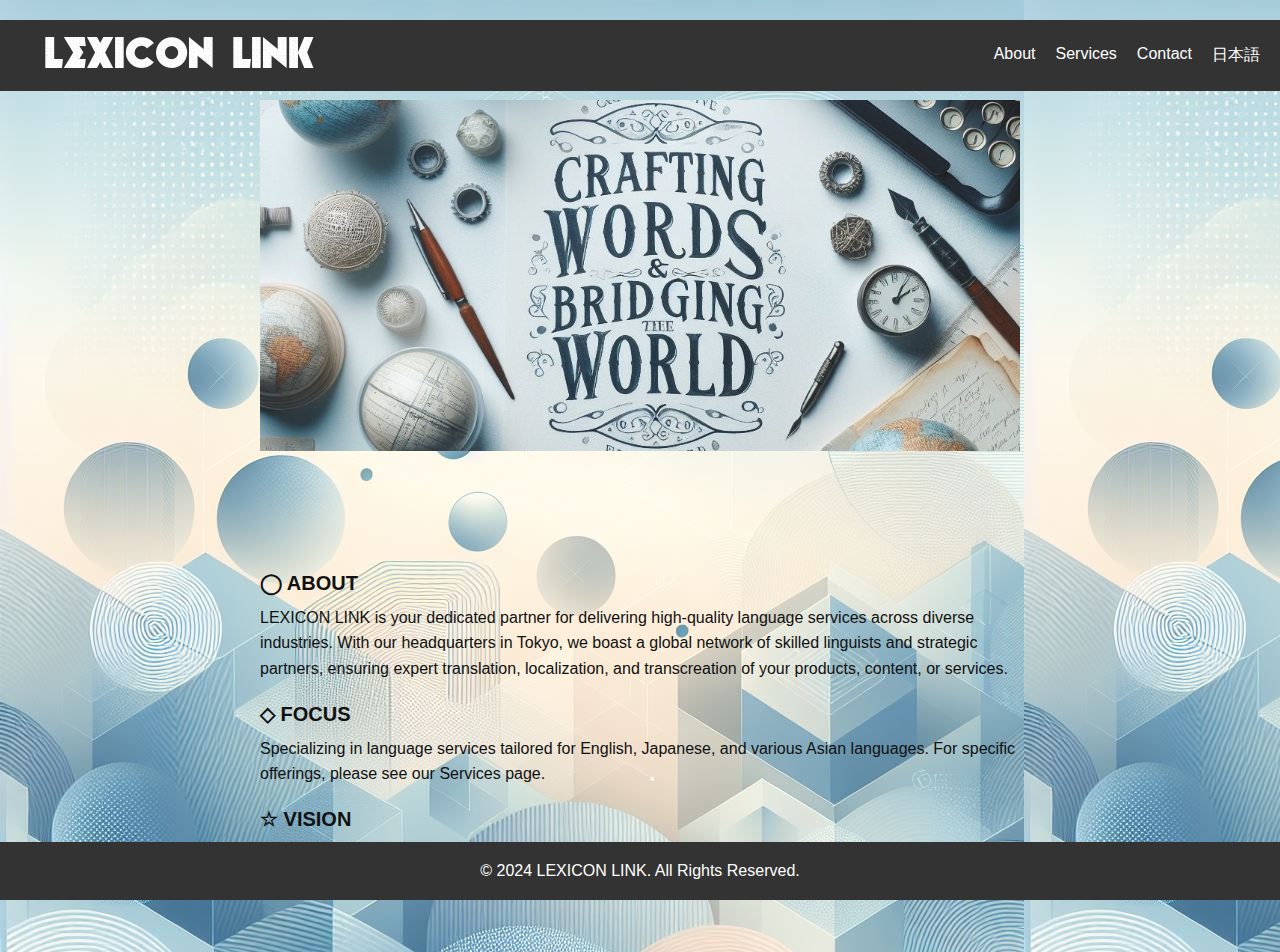
<file: index.html>
<!DOCTYPE html>
<html lang="en">

<head>
    <meta charset="UTF-8">
    <meta name="viewport" content="width=device-width, initial-scale=1.0">
    <title>LEXICON LINK</title>
    <link rel="stylesheet" href="styles.css">
</head>

<body>
    <header class="fixed-header">
        <div class="logo">
            <img src="graphics/ll-logo-white.png" alt="Logo Placeholder">
        </div>
        <nav>
            <ul class="nav-links">
				<li><a href="index.html">About</a></li>
				<li><a href="services.html">Services</a></li>
				<li><a href="contact.html">Contact</a></li>
                <li><a href="index-J.html">日本語</a></li>
            </ul>
        </nav>
    </header>

    <main>
    <section class="hero">
        <img src="graphics/hero67.jpg" alt="Hero Placeholder">
		<!--<h1>Crafting Words, Building Bridges.</h1>-->
        <!-- <p>Placeholder text</p>-->
    </section>
    
    <section class="about">
        <div class="about-content">
            <h3>◯ ABOUT</h3>
            <p>
                LEXICON LINK is your dedicated partner for delivering high-quality language services across diverse industries. With our headquarters in Tokyo, we boast a global network of skilled linguists and strategic partners, ensuring expert translation, localization, and transcreation of your products, content, or services.
            </p>
            <h3>◇ FOCUS</h3>
            <p>
                Specializing in language services tailored for English, Japanese, and various Asian languages.
                For specific offerings, please see our Services page.
            </p>
            <h3>☆ VISION</h3>
            <p>
                Break language barriers through lexical means and link the world further. Elevate your global communication by transcending language barriers through the art of precise language craftsmanship.
            </p>
        </div>
    </section>    
    
    </main>
    
        <!-- Footer section -->
    <footer>
        <p>&copy; 2024 LEXICON LINK. All Rights Reserved.</p>
    </footer>

</body>

</html>
</file>
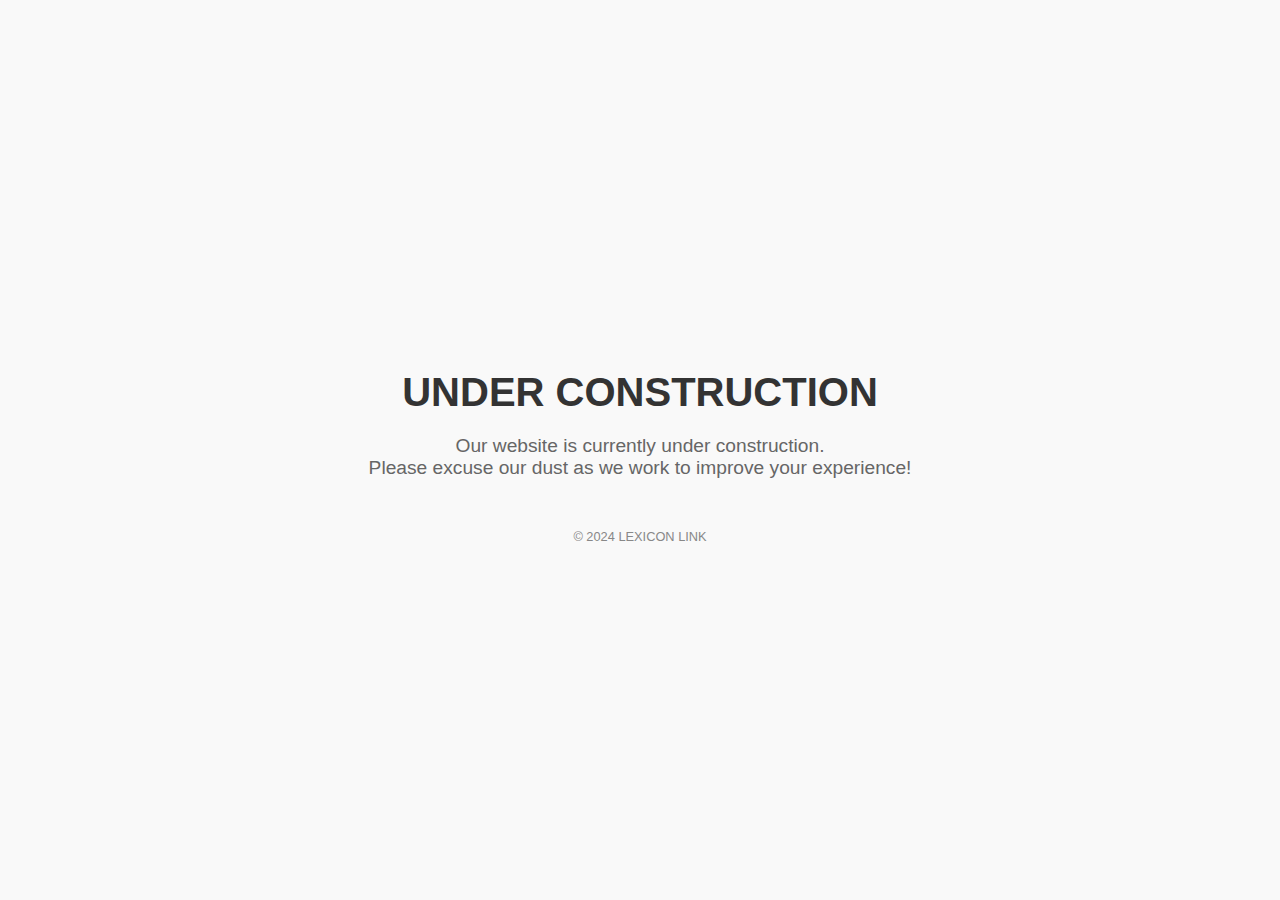
<file: in-construction/index.html>
<!DOCTYPE html>
<html lang="en">
<head>
  <meta charset="UTF-8">
  <meta name="viewport" content="width=device-width, initial-scale=1.0">
  <title>UNDER CONSTRUCTION</title>
  <link rel="stylesheet" href="styles.css">
</head>
<body>
  <div class="container">
    <header>
      <h1>UNDER CONSTRUCTION</h1>
    </header>
    <main>
      <p>Our website is currently under construction.<br>Please excuse our dust as we work to improve your experience!</p>
    </main>
    <footer>
      <p>&copy; 2024 LEXICON LINK</p>
    </footer>
  </div>
</body>
</html>
</file>
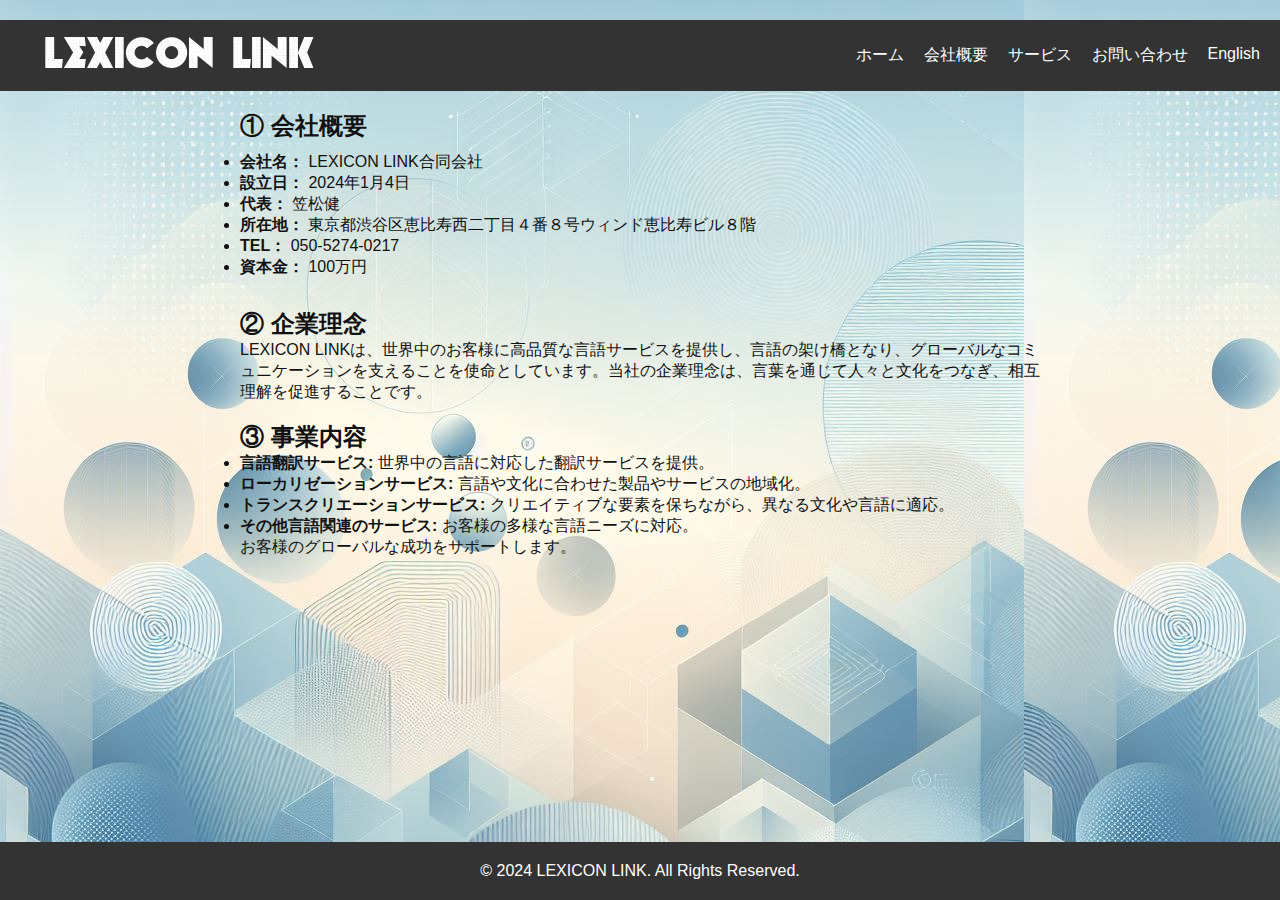
<file: company-J.html>
<!DOCTYPE html>
<html lang="ja">

<head>
    <meta charset="UTF-8">
    <meta name="viewport" content="width=device-width, initial-scale=1.0">
    <title>LEXICON LINK - 会社情報</title>
    <link rel="stylesheet" href="styles2.css">
</head>

<body>
    <header class="fixed-header">
        <div class="logo">
            <img src="graphics/ll-logo-white.png" alt="Logo Placeholder">
        </div>
        <nav>
            <ul class="nav-links">
				<li><a href="index-J.html">ホーム</a></li>
				<li><a href="company-J.html">会社概要</a></li>				
				<li><a href="services-J.html">サービス</a></li>
				<li><a href="contact-J.html">お問い合わせ</a></li>
                <li><a href="index.html">English</a></li>
            </ul>
        </nav>
    </header>

    <main>
		<section class="services-content" style="padding-top: 90px;">
    <h2>① 会社概要</h2>
    <ul>
        <li><strong>会社名：</strong> LEXICON LINK合同会社</li>
        <li><strong>設立日：</strong> 2024年1月4日</li>
        <li><strong>代表：</strong> 笠松健</li>
        <li><strong>所在地：</strong> 東京都渋谷区恵比寿西二丁目４番８号ウィンド恵比寿ビル８階</li>
        <li><strong>TEL：</strong> 050-5274-0217</li>
        <li><strong>資本金：</strong> 100万円</li>
    </ul>
</section>

<section>
    <h2>② 企業理念</h2>
    <p>
        LEXICON LINKは、世界中のお客様に高品質な言語サービスを提供し、言語の架け橋となり、グローバルなコミュニケーションを支えることを使命としています。当社の企業理念は、言葉を通じて人々と文化をつなぎ、相互理解を促進することです。
    </p><br>
</section>

<section>
    <h2>③ 事業内容</h2>
    <ul>
        <li><strong>言語翻訳サービス:</strong> 世界中の言語に対応した翻訳サービスを提供。</li>
        <li><strong>ローカリゼーションサービス:</strong> 言語や文化に合わせた製品やサービスの地域化。</li>
        <li><strong>トランスクリエーションサービス:</strong> クリエイティブな要素を保ちながら、異なる文化や言語に適応。</li>
        <li><strong>その他言語関連のサービス:</strong> お客様の多様な言語ニーズに対応。</li>
    </ul>
    <p>お客様のグローバルな成功をサポートします。</p>
</section>
    </main>
    
            <!-- Footer section -->
    <footer>
        <p>&copy; 2024 LEXICON LINK. All Rights Reserved.</p>
    </footer>
</body>

</html>
</file>
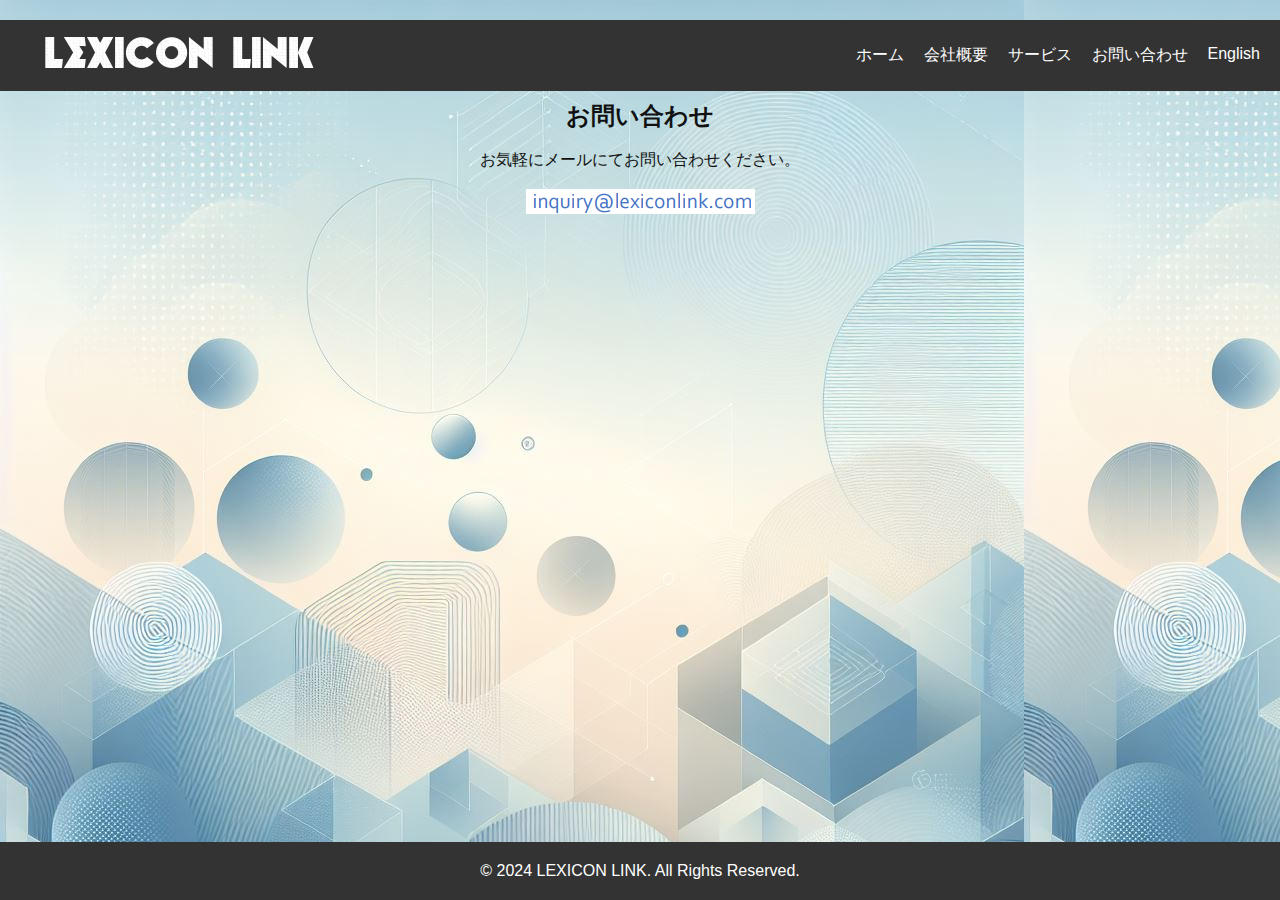
<file: contact-J.html>
<!DOCTYPE html>
<html lang="ja">

<head>
    <meta charset="UTF-8">
    <meta name="viewport" content="width=device-width, initial-scale=1.0">
    <title>LEXICON LINK</title>
    <link rel="stylesheet" href="styles2.css">
</head>

<body>
    <header class="fixed-header">
        <div class="logo">
            <img src="graphics/ll-logo-white.png" alt="Logo Placeholder">
        </div>
        <nav>
            <ul class="nav-links">
				<li><a href="index-J.html">ホーム</a></li>
				<li><a href="company-J.html">会社概要</a></li>
				<li><a href="services-J.html">サービス</a></li>
				<li><a href="contact-J.html">お問い合わせ</a></li>
                <li><a href="index.html">English</a></li>
            </ul>
        </nav>
    </header>

    <main>
        <section id="contact" class="contact">
        <h2>お問い合わせ</h2>
        <p><br>
            お気軽にメールにてお問い合わせください。<br><br><img src="graphics/inquiry.png" alt="Email Placeholder">
        </p>
    </main>
    
            <!-- Footer section -->
    <footer>
        <p>&copy; 2024 LEXICON LINK. All Rights Reserved.</p>
    </footer>
</body>

</html>
</file>
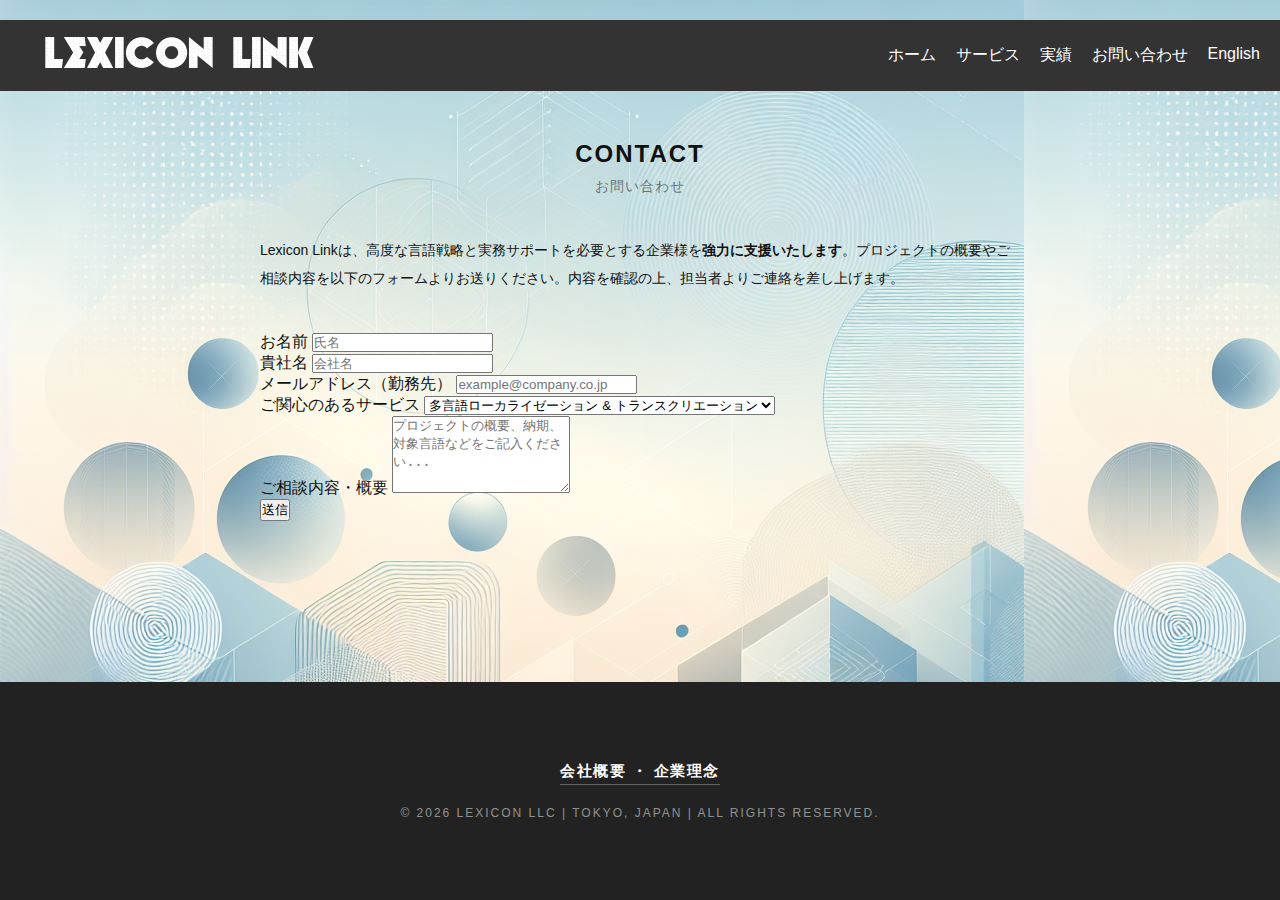
<file: contact-j.html>
<!DOCTYPE html>
<html lang="ja">

<head>
    <meta charset="UTF-8">
    <meta name="viewport" content="width=device-width, initial-scale=1.0">
    <title>お問い合わせ | LEXICON LINK</title>
    <link rel="stylesheet" href="styles.css">
</head>

<body>
<header class="fixed-header">
    <div class="logo">
        <img src="graphics/ll-logo-white.png" alt="LEXICON LINK">
    </div>
    <nav>
        <ul class="nav-links">
            <li><a href="index-J.html">ホーム</a></li>
            <li><a href="services-J.html">サービス</a></li>
            <li><a href="experience-J.html">実績</a></li>
            <li><a href="contact-J.html">お問い合わせ</a></li>
            <li><a href="index.html">English</a></li>
        </ul>
    </nav>
</header>

<main>
    <section class="services-content" style="padding: 120px 20px 80px 20px;">
        
        <div class="content-box">
            <div id="contact-header">
                <h2 style="font-size: 24px; margin-bottom: 40px; text-align: center; letter-spacing: 2px;">
                    CONTACT 
                    <span style="display: block; font-size: 14px; margin-top: 10px; font-weight: 400; color: rgba(0,0,0,0.5); letter-spacing: 1px;">お問い合わせ</span>
                </h2>
                <p style="text-align: left; max-width: 850px; margin-left: auto; margin-right: auto; line-height: 2; margin-bottom: 40px;">
                    Lexicon Linkは、高度な言語戦略と実務サポートを必要とする企業様を<strong>強力に支援いたします</strong>。プロジェクトの概要やご相談内容を以下のフォームよりお送りください。内容を確認の上、担当者よりご連絡を差し上げます。
                </p>
            </div>
            
            <div id="thank-you-message" style="display:none; text-align:center; padding: 100px 20px; min-height: 300px;">
                <h2 style="color: #2c3e50; font-size: 26px; margin-bottom: 20px;">お問い合わせいただき、ありがとうございます<</h2>
                <p style="font-size: 16px; color: #444;">内容を確認の上、1営業日以内に担当者より折り返しご連絡させていただきます。</p>
            </div>

            <form id="contact-form" action="https://script.google.com/macros/s/AKfycbxnhAjKtQ--zgpxT6l4RZPcZAiLZZHyvRpJvaqYHrkUbHXA11gf20TOyF2-gUeaacMPkQ/exec" method="POST" class="inquiry-form">
                <div class="form-row">
                    <div class="form-group">
                        <label>お名前</label>
                        <input type="text" name="name" placeholder="氏名" required>
                    </div>
                    <div class="form-group">
                        <label>貴社名</label>
                        <input type="text" name="company" placeholder="会社名">
                    </div>
                </div>

                <div class="form-group">
                    <label>メールアドレス（勤務先）</label>
                    <input type="email" name="email" placeholder="example@company.co.jp" required>
                </div>

                <div class="form-group">
                    <label>ご関心のあるサービス</label>
                    <select name="service">
                        <option value="Localization & Transcreation">多言語ローカライゼーション & トランスクリエーション</option>
                        <option value="AI & Language Solutions">言語技術 & AIソリューション（ML/コーパス）</option>
                        <option value="Testing & LQA">ソフトウェア・テスティング & LQA</option>
                        <option value="Global Advisory">グローバル展開アドバイザリー（海外進出支援）</option>
                        <option value="Interpreting & Executive Support">エグゼクティブ通訳 & 経営支援</option>
                        <option value="Other">その他・個別のご相談</option>
                    </select>
                </div>

                <div class="form-group">
                    <label>ご相談内容・概要</label>
                    <textarea name="message" rows="5" placeholder="プロジェクトの概要、納期、対象言語などをご記入ください..."></textarea>
                </div>

                <button type="submit" class="btn btn-solid">送信</button>
            </form>
        </div>

    </section>
</main>
    
<footer style="padding: 80px 20px; text-align: center; background-color: #222;">
    <div style="margin-bottom: 25px;">
        <a href="profile-J.html" style="color: #ffffff; text-decoration: none; font-size: 15px; font-weight: 600; letter-spacing: 1.5px; border-bottom: 1px solid rgba(255,255,255,0.3); padding-bottom: 5px; transition: 0.3s;">
            会社概要 ・ 企業理念
        </a>
    </div>
    <div style="font-size: 12px; color: rgba(255,255,255,0.5); letter-spacing: 2px; text-transform: uppercase;">
        &copy; 2026 LEXICON LLC | TOKYO, JAPAN | ALL RIGHTS RESERVED.
    </div>
</footer>

<script>
  const form = document.getElementById('contact-form');
  const msg = document.getElementById('thank-you-message');
  const header = document.getElementById('contact-header');
  const contentBox = document.querySelector('.content-box');

  form.addEventListener('submit', e => {
    e.preventDefault();
    
    const btn = form.querySelector('button');
    btn.textContent = "送信中...";
    btn.disabled = true;
    btn.style.opacity = "0.7";

    const scriptURL = form.action;
    const formData = new FormData(form);
    const params = new URLSearchParams(formData);

    fetch(scriptURL, { 
        method: 'POST', 
        body: params, 
        mode: 'no-cors' 
    })
    .then(() => {
        // Clear UI and show localized confirmation
        if (header) header.style.display = 'none';
        form.style.display = 'none';   
        msg.style.display = 'block';    
        
        window.scrollTo({
            top: contentBox.offsetTop - 100,
            behavior: 'smooth'
        });
    })
    .catch(error => {
        console.error('Error!', error.message);
        alert("送信エラーが発生しました。お手数ですが inquiry@lexiconlink.com まで直接ご連絡ください。");
        btn.textContent = "送信";
        btn.disabled = false;
        btn.style.opacity = "1";
    });
  });
</script>

</body>
</html>
</file>
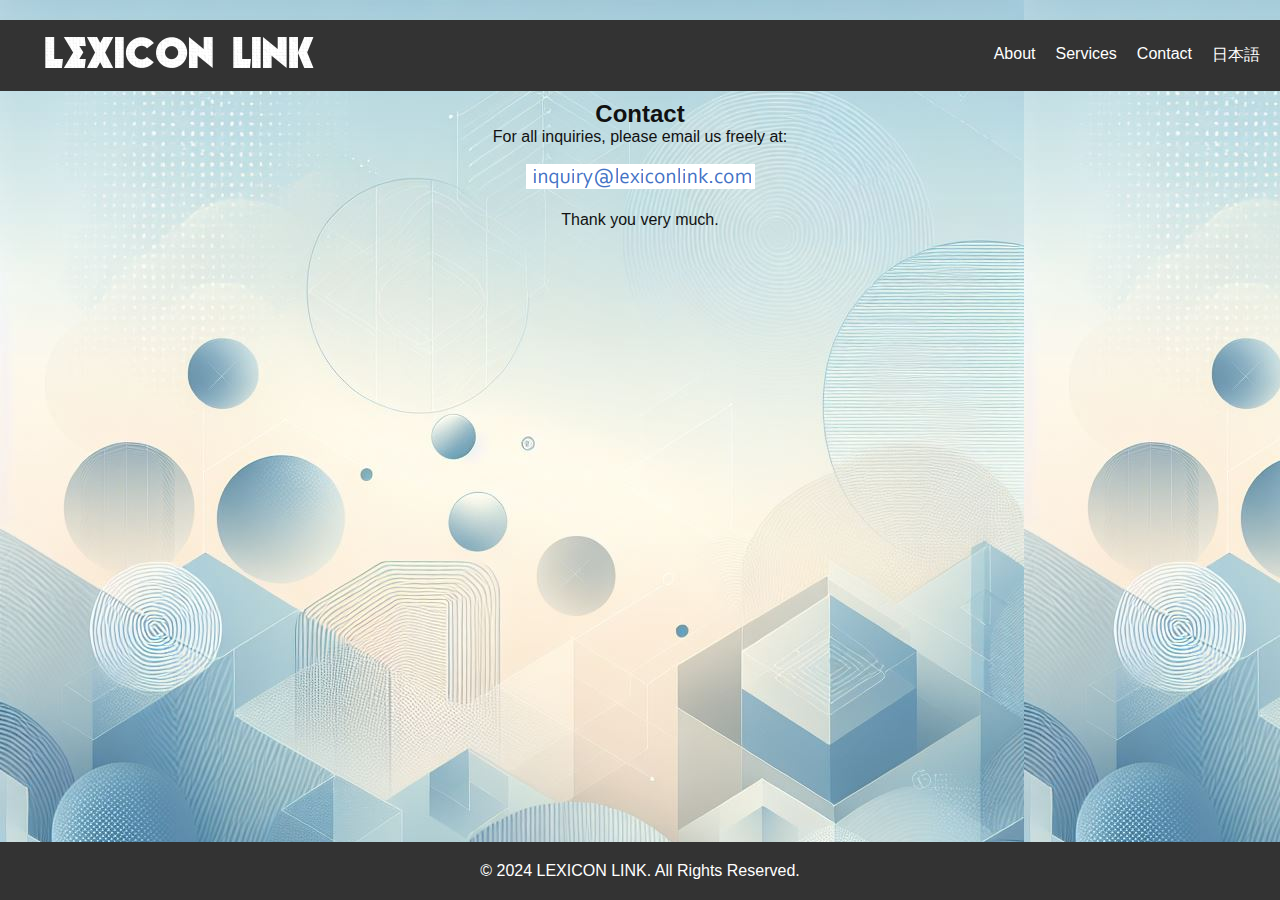
<file: contact.html>
<!DOCTYPE html>
<html lang="en">

<head>
    <meta charset="UTF-8">
    <meta name="viewport" content="width=device-width, initial-scale=1.0">
    <title>LEXICON LINK</title>
    <link rel="stylesheet" href="styles.css"> <!-- Link the services-specific CSS file -->
</head>

<body>
    <header class="fixed-header">
        <div class="logo">
            <img src="graphics/ll-logo-white.png" alt="Logo Placeholder">
        </div>
        <nav>
            <ul class="nav-links">
            	<li><a href="index.html">About</a></li>
				<li><a href="services.html">Services</a></li> <!-- Updated link -->
				<li><a href="contact.html">Contact</a></li>
                <li><a href="index-J.html">日本語</a></li>
            </ul>
        </nav>
    </header>

    <main>
        <section id="contact" class="contact">
        <h2>Contact</h2>
        <p>
            For all inquiries, please email us freely at:<br><br><img src="graphics/inquiry.png" alt="Email Placeholder">
            <br><br>Thank you very much.
        </p>
    </main>
    
            <!-- Footer section -->
    <footer>
        <p>&copy; 2024 LEXICON LINK. All Rights Reserved.</p>
    </footer>
</body>

</html>
</file>
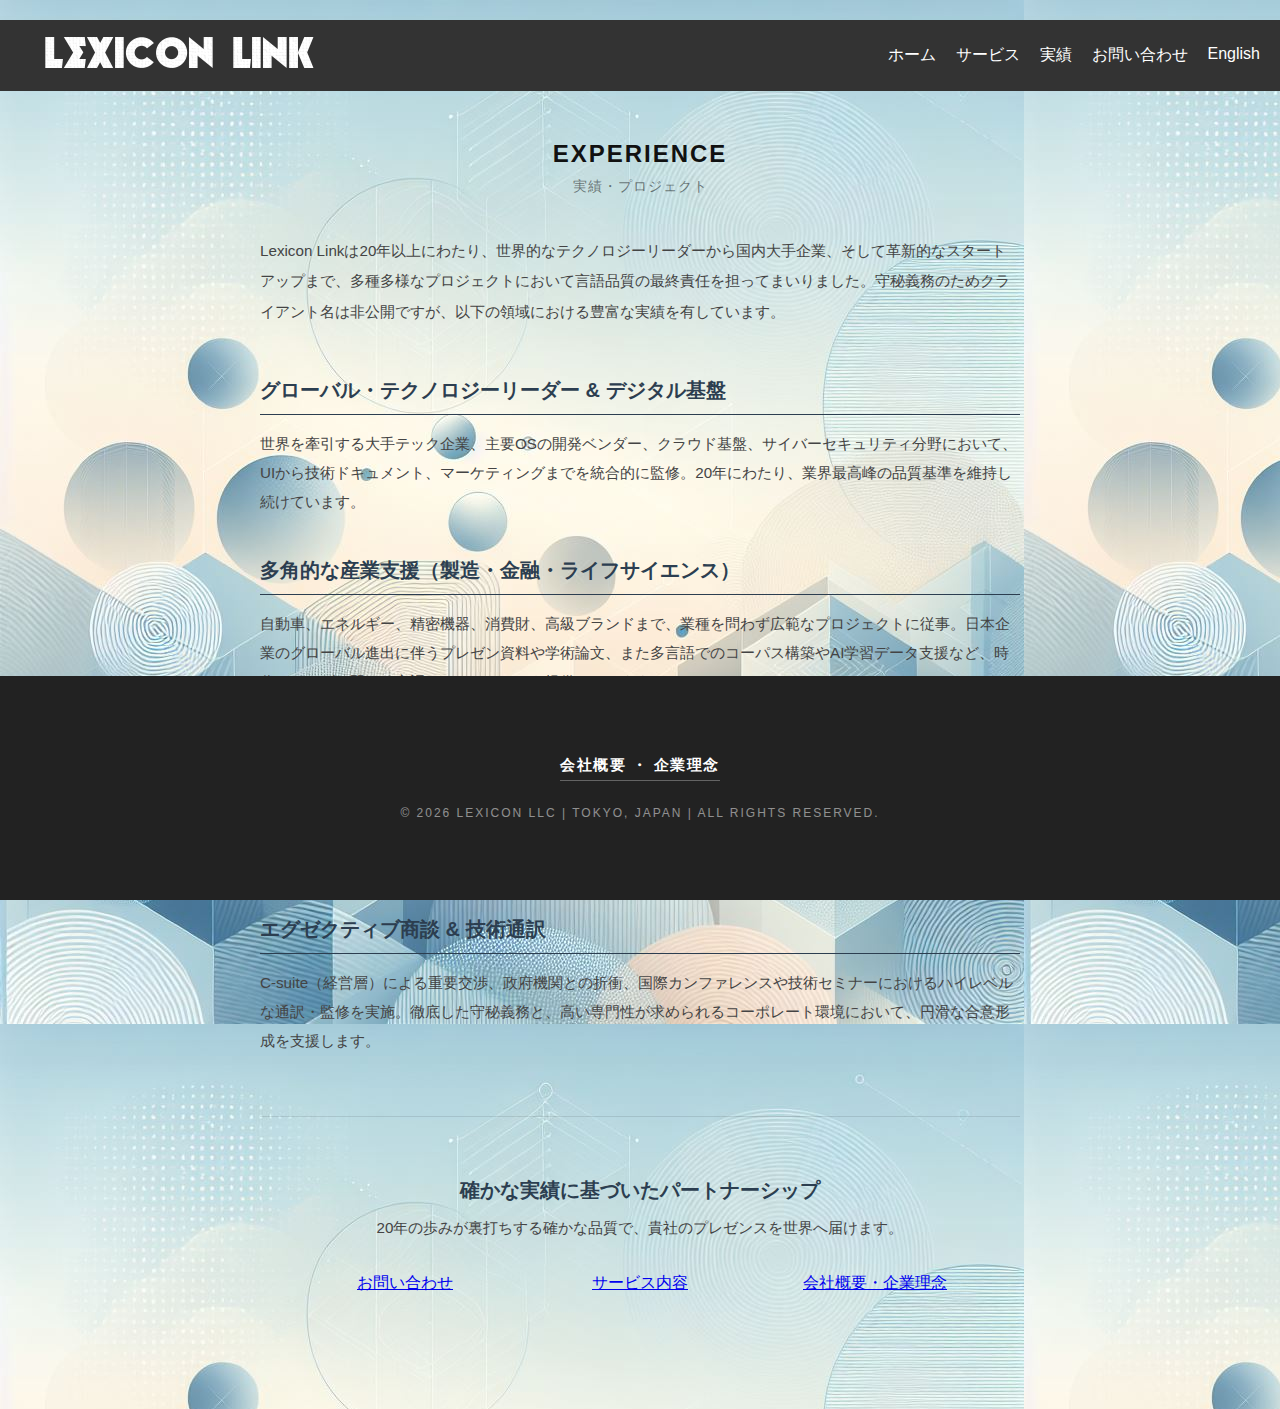
<file: experience-J.html>
<!DOCTYPE html>
<html lang="ja">

<head>
    <meta charset="UTF-8">
    <meta name="viewport" content="width=device-width, initial-scale=1.0">
    <title>実績 | LEXICON LINK</title>
    <link rel="stylesheet" href="styles.css">
    <style>
        .content-box strong {
            color: #2c3e50;
            font-weight: 700;
        }
        .content-box h3 {
            margin-top: 30px;
            margin-bottom: 15px;
            font-size: 1.25rem;
            color: #2c3e50;
            font-weight: 700;
        }
        .content-box p, .content-box li {
            line-height: 1.9;
            font-size: 0.95rem;
            color: #444;
        }
        .experience-list ul {
            list-style: none;
            padding-left: 0;
        }
        .experience-list li {
            margin-bottom: 15px;
            position: relative;
            padding-left: 1.2em;
        }
        .experience-list li::before {
            content: "•";
            position: absolute;
            left: 0;
            color: #2c3e50;
        }
    </style>
</head>

<body>
    <header class="fixed-header">
        <div class="logo">
            <img src="graphics/ll-logo-white.png" alt="LEXICON LINK">
        </div>
        <nav>
            <ul class="nav-links">
                <li><a href="index-J.html">ホーム</a></li>
                <li><a href="services-J.html">サービス</a></li>
                <li><a href="experience-J.html">実績</a></li>
                <li><a href="contact-J.html">お問い合わせ</a></li>
                <li><a href="index.html">English</a></li>
            </ul>
        </nav>
    </header>

<main>
    <section class="services-content" style="padding: 120px 20px 80px 20px;">
        <div class="content-box">
            <h2 style="font-size: 24px; margin-bottom: 40px; text-align: center; letter-spacing: 2px;">
                EXPERIENCE 
                <span style="display: block; font-size: 14px; margin-top: 10px; font-weight: 400; color: rgba(0,0,0,0.5); letter-spacing: 1px;">実績・プロジェクト</span>
            </h2>

            <p style="text-align: left; max-width: 850px; margin-left: auto; margin-right: auto; line-height: 2; margin-bottom: 50px;">
                Lexicon Linkは20年以上にわたり、世界的なテクノロジーリーダーから国内大手企業、そして革新的なスタートアップまで、多種多様なプロジェクトにおいて言語品質の最終責任を担ってまいりました。守秘義務のためクライアント名は非公開ですが、以下の領域における豊富な実績を有しています。
            </p>

			 <div class="experience-list" style="margin-bottom: 40px;">
			    <h3 style="border-bottom: 1px solid #2c3e50; padding-bottom: 10px; font-size: 1.25rem; font-weight: 700; color: #2c3e50;">
			        グローバル・テクノロジーリーダー & デジタル基盤
			    </h3>
			    <p style="line-height: 1.9; font-size: 0.95rem; color: #444; margin-top: 15px;">
			        世界を牽引する大手テック企業、主要OSの開発ベンダー、クラウド基盤、サイバーセキュリティ分野において、UIから技術ドキュメント、マーケティングまでを統合的に監修。20年にわたり、業界最高峰の品質基準を維持し続けています。
			    </p>
			</div>

            <div class="experience-list" style="margin-bottom: 40px;">
                <h3 style="border-bottom: 1px solid #2c3e50; padding-bottom: 10px; font-size: 1.25rem; font-weight: 700; color: #2c3e50;">
                    多角的な産業支援（製造・金融・ライフサイエンス）
                </h3>
                <p style="line-height: 1.9; font-size: 0.95rem; color: #444; margin-top: 15px;">
                    自動車、エネルギー、精密機器、消費財、高級ブランドまで、業種を問わず広範なプロジェクトに従事。日本企業のグローバル進出に伴うプレゼン資料や学術論文、また多言語でのコーパス構築やAI学習データ支援など、時代のニーズに即した言語ソリューションを提供しています。
                </p>
            </div>

            <div class="experience-list" style="margin-bottom: 40px;">
                <h3 style="border-bottom: 1px solid #2c3e50; padding-bottom: 10px; font-size: 1.25rem; font-weight: 700; color: #2c3e50;">
                    スタートアップ支援 & ビジネス実務コンサルティング
                </h3>
                <p style="line-height: 1.9; font-size: 0.95rem; color: #444; margin-top: 15px;">
                    大規模案件のみならず、定款の翻訳、法人設立支援、銀行口座開設や会計サポートなど、実務に直結するスポットプロジェクトも多数完遂。飲食店メニューの多言語化から法的な登記支援まで、新事業の立ち上げに伴うあらゆる文化的・言語的障壁を解消します。
                </p>
            </div>

            <div class="experience-list" style="margin-bottom: 60px;">
                <h3 style="border-bottom: 1px solid #2c3e50; padding-bottom: 10px; font-size: 1.25rem; font-weight: 700; color: #2c3e50;">
                    エグゼクティブ商談 & 技術通訳
                </h3>
                <p style="line-height: 1.9; font-size: 0.95rem; color: #444; margin-top: 15px;">
                    C-suite（経営層）による重要交渉、政府機関との折衝、国際カンファレンスや技術セミナーにおけるハイレベルな通訳・監修を実施。徹底した守秘義務と、高い専門性が求められるコーポレート環境において、円滑な合意形成を支援します。
                </p>
            </div>

            <div class="cta-section" style="margin-top: 50px; border-top: 1px solid rgba(0,0,0,0.1); padding-top: 30px; text-align: center;">
                <h3 style="font-size: 20px; margin-bottom: 10px;">確かな実績に基づいたパートナーシップ</h3>
                <p style="margin-bottom: 30px;">20年の歩みが裏打ちする確かな品質で、貴社のプレゼンスを世界へ届けます。</p>
                
                <div class="cta-container" style="text-align: center;">
                    <div style="display: flex; justify-content: center; gap: 15px; flex-wrap: wrap;">
                        <a href="contact-J.html" class="btn btn-outline" style="min-width: 220px;">
                            お問い合わせ
                        </a>
                        <a href="services-J.html" class="btn btn-outline" style="min-width: 220px;">
                            サービス内容
                        </a>
                        <a href="profile-J.html" class="btn btn-solid" style="min-width: 220px;">
                            会社概要・企業理念
                        </a>
                    </div>
                </div>
            </div>
        </div>
    </section>
</main>

    <footer style="padding: 80px 20px; text-align: center; background-color: #222; display: block; width: 100%;">
        <div style="margin-bottom: 25px;">
            <a href="profile-J.html" style="color: #ffffff !important; text-decoration: none; font-size: 15px !important; font-weight: 600; letter-spacing: 1.5px; border-bottom: 1px solid rgba(255,255,255,0.3); padding-bottom: 5px; display: inline-block;">
                会社概要 ・ 企業理念
            </a>
        </div>
        <div style="font-size: 12px !important; color: rgba(255,255,255,0.5) !important; letter-spacing: 2px; text-transform: uppercase;">
            &copy; 2026 LEXICON LLC | TOKYO, JAPAN | ALL RIGHTS RESERVED.
        </div>
    </footer>
    
</body>
</html>
</file>
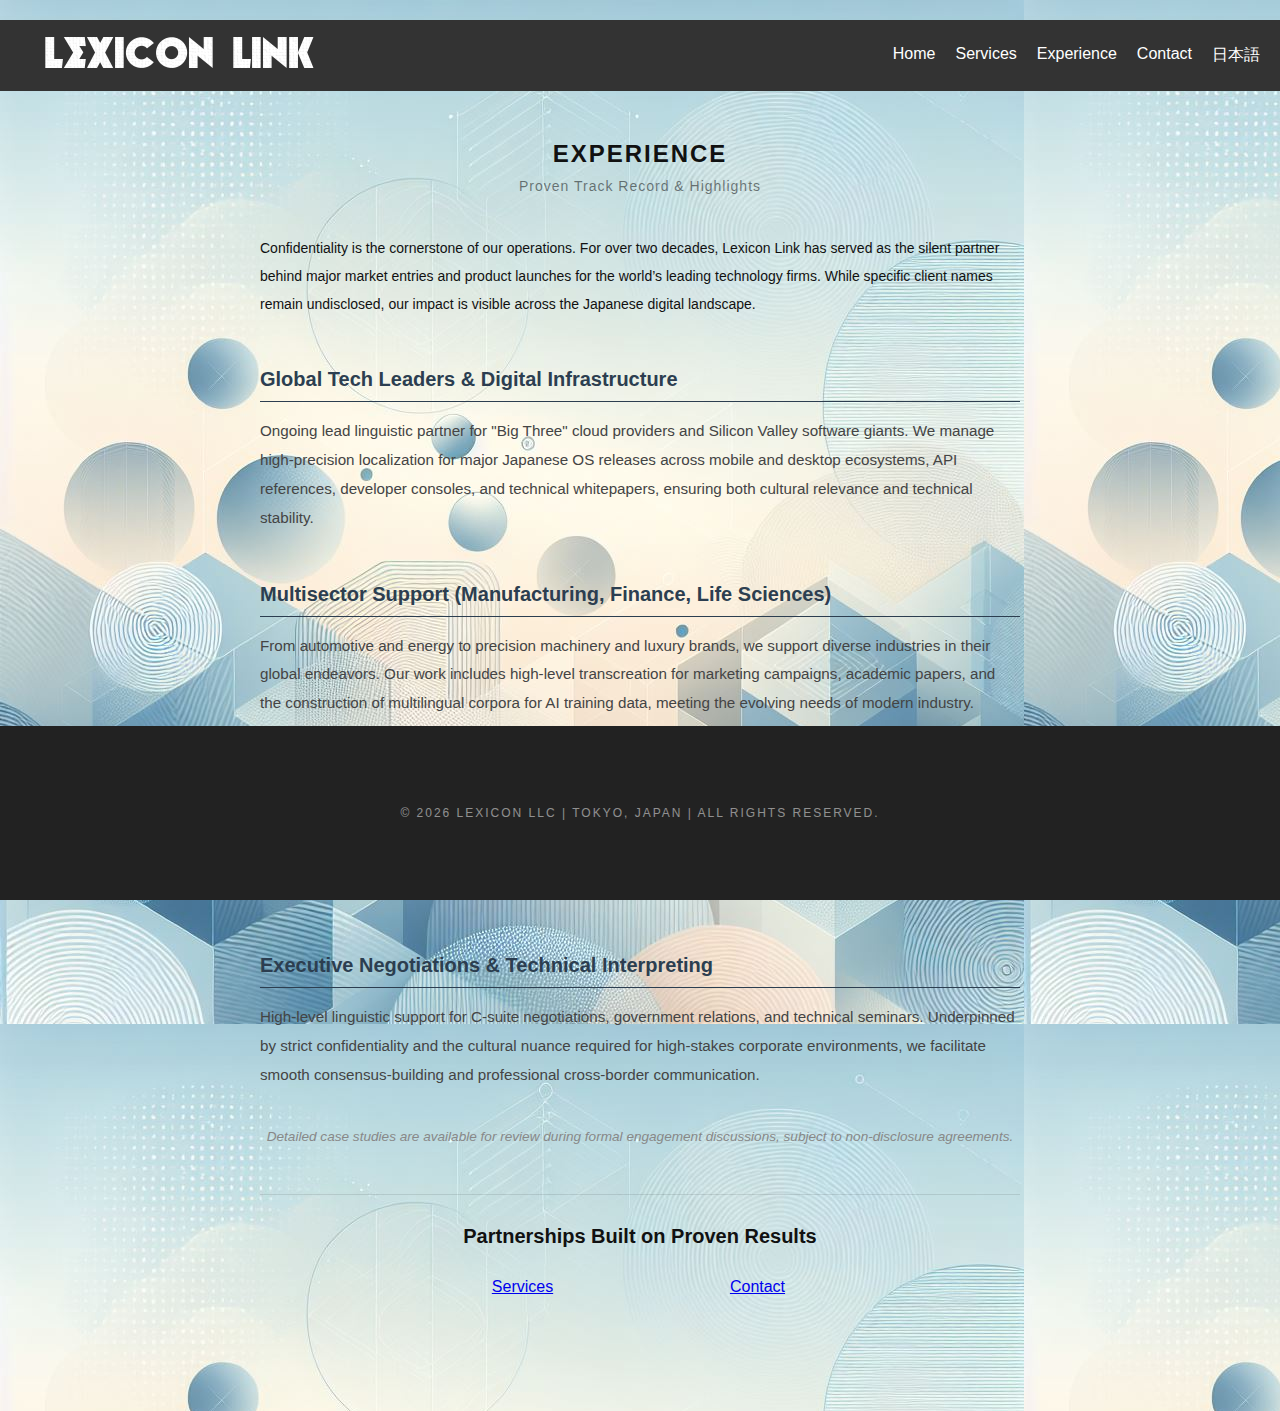
<file: experience.html>
<!DOCTYPE html>
<html lang="en">

<head>
    <meta charset="UTF-8">
    <meta name="viewport" content="width=device-width, initial-scale=1.0">
    <title>Experience | LEXICON LINK</title>
    <link rel="stylesheet" href="styles.css">
    <style>
        .experience-section h3 {
            border-bottom: 1px solid #2c3e50;
            padding-bottom: 10px;
            margin-top: 50px;
            font-size: 1.25rem;
            font-weight: 700;
            color: #2c3e50;
        }
        .experience-section p {
            line-height: 1.9;
            font-size: 0.95rem;
            color: #444;
            margin-top: 15px;
            text-align: left;
        }
    </style>
</head>

<body>
    <header class="fixed-header">
        <div class="logo">
            <img src="graphics/ll-logo-white.png" alt="LEXICON LINK">
        </div>
        <nav>
            <ul class="nav-links">
                <li><a href="index.html">Home</a></li>
                <li><a href="services.html">Services</a></li>
                <li><a href="experience.html">Experience</a></li>
                <li><a href="contact.html">Contact</a></li>
                <li><a href="index-J.html">日本語</a></li>
            </ul>
        </nav>
    </header>

    <main>
        <section class="services-content" style="padding: 120px 20px 80px 20px;">
            <div class="content-box">
                <h2 style="font-size: 24px; margin-bottom: 40px; text-align: center; letter-spacing: 2px;">
                    EXPERIENCE 
                    <span style="display: block; font-size: 14px; margin-top: 10px; font-weight: 400; color: rgba(0,0,0,0.5); letter-spacing: 1px;">Proven Track Record & Highlights</span>
                </h2>

                <p style="text-align: left; max-width: 850px; margin-left: auto; margin-right: auto; line-height: 2; margin-bottom: 50px;">
                    Confidentiality is the cornerstone of our operations. For over two decades, Lexicon Link has served as the silent partner behind major market entries and product launches for the world’s leading technology firms. While specific client names remain undisclosed, our impact is visible across the Japanese digital landscape.
                </p>

                <div class="experience-section">
                    <h3>Global Tech Leaders & Digital Infrastructure</h3>
                    <p>
                        Ongoing lead linguistic partner for "Big Three" cloud providers and Silicon Valley software giants. We manage high-precision localization for major Japanese OS releases across mobile and desktop ecosystems, API references, developer consoles, and technical whitepapers, ensuring both cultural relevance and technical stability.
                    </p>
                </div>

                <div class="experience-section">
                    <h3>Multisector Support (Manufacturing, Finance, Life Sciences)</h3>
                    <p>
                        From automotive and energy to precision machinery and luxury brands, we support diverse industries in their global endeavors. Our work includes high-level transcreation for marketing campaigns, academic papers, and the construction of multilingual corpora for AI training data, meeting the evolving needs of modern industry.
                    </p>
                </div>

                <div class="experience-section">
                    <h3>Market Entry & Operational Consulting</h3>
                    <p>
                        Specialized support for global entities and startups establishing a footprint in Tokyo. We go beyond language to provide operational roadmaps, cultural suitability audits, and administrative support—including the translation of articles of incorporation and assistance with local business etiquette.
                    </p>
                </div>

                <div class="experience-section">
                    <h3>Executive Negotiations & Technical Interpreting</h3>
                    <p>
                        High-level linguistic support for C-suite negotiations, government relations, and technical seminars. Underpinned by strict confidentiality and the cultural nuance required for high-stakes corporate environments, we facilitate smooth consensus-building and professional cross-border communication.
                    </p>
                </div>

                <p style="font-style: italic; margin-top: 40px; color: #888; font-size: 0.85rem; text-align: center;">
                    Detailed case studies are available for review during formal engagement discussions, subject to non-disclosure agreements.
                </p>

                <div class="cta-section" style="margin-top: 50px; border-top: 1px solid rgba(0,0,0,0.1); padding-top: 30px; text-align: center;">
                    <h3 style="font-size: 20px; margin-bottom: 30px;">Partnerships Built on Proven Results</h3>
                    
                    <div class="cta-container" style="display: flex; justify-content: center; gap: 15px; flex-wrap: wrap;">
                        <a href="services.html" class="btn btn-outline" style="min-width: 220px;">Services</a>
                        <a href="contact.html" class="btn btn-solid" style="min-width: 220px;">Contact</a>
                    </div>
                </div>
            </div>
        </section>
    </main>

<footer style="padding: 80px 20px; text-align: center; background-color: #222;">
    <div style="font-size: 12px; color: rgba(255,255,255,0.5); letter-spacing: 2px; text-transform: uppercase;">
        &copy; 2026 LEXICON LLC | TOKYO, JAPAN | ALL RIGHTS RESERVED.
    </div>
</footer>
</body>

</html>
</file>
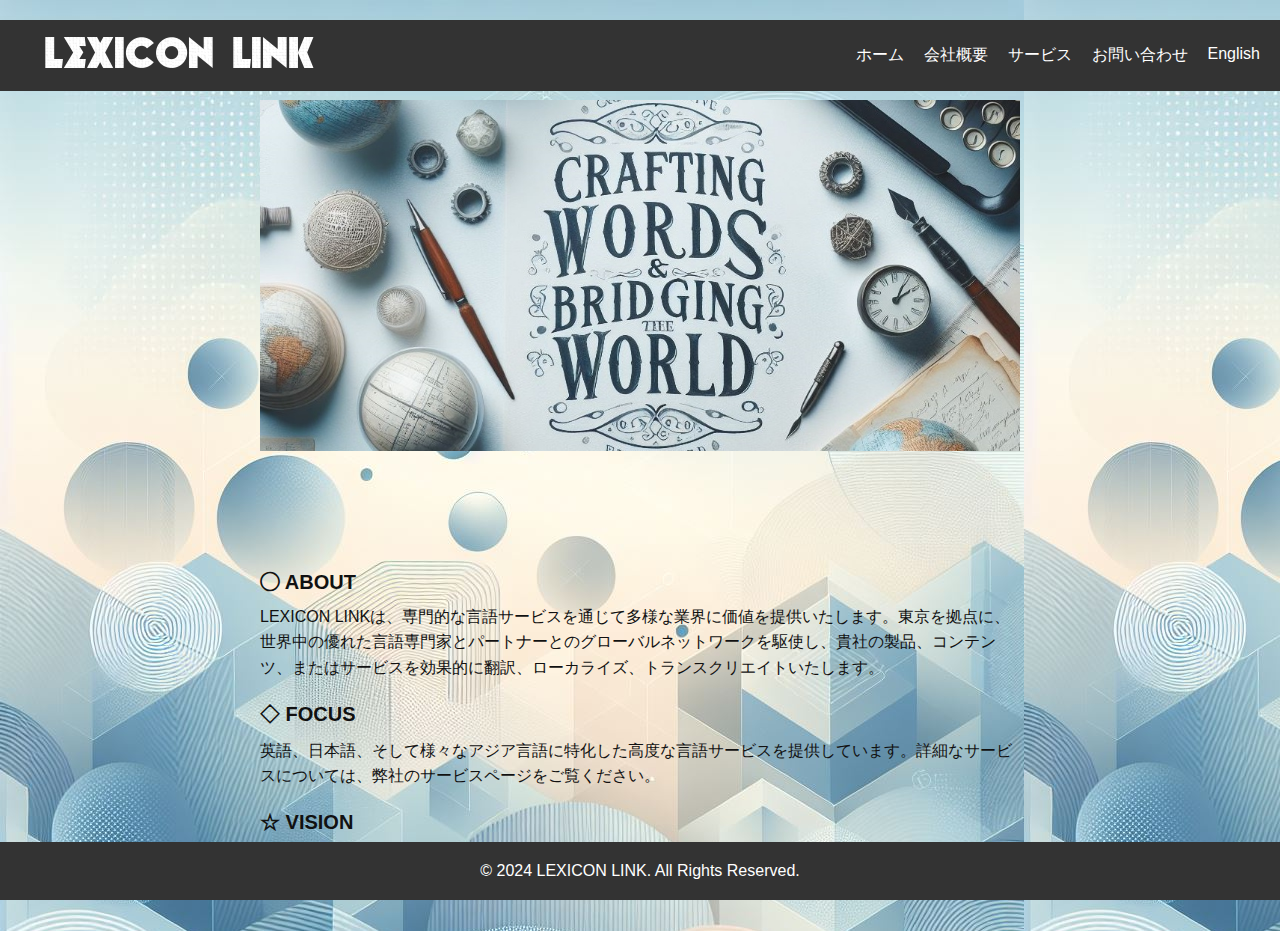
<file: index-J.html>
<!DOCTYPE html>
<html lang="ja">

<head>
    <meta charset="UTF-8">
    <meta name="viewport" content="width=device-width, initial-scale=1.0">
    <title>LEXICON LINK</title>
    <link rel="stylesheet" href="styles2.css">
</head>

<body>
    <header class="fixed-header">
        <div class="logo">
            <img src="graphics/ll-logo-white.png" alt="Logo Placeholder">
        </div>
        <nav>
            <ul class="nav-links">
				<li><a href="index-J.html">ホーム</a></li>
				<li><a href="company-J.html">会社概要</a></li>
				<li><a href="services-J.html">サービス</a></li>
				<li><a href="contact-J.html">お問い合わせ</a></li>
                <li><a href="index.html">English</a></li>
            </ul>
        </nav>
    </header>

    <main>
    <section class="hero">
        <img src="graphics/hero67.jpg" alt="Hero Placeholder">
        <!--<h1>言葉を織り、世界をつなぐ。</h1>-->
        <!-- <p>Placeholder text</p> -->
    </section>
    
    <section class="about">
        <div class="about-content">
            <h3>◯ ABOUT</h3>
            <p>
                LEXICON LINKは、専門的な言語サービスを通じて多様な業界に価値を提供いたします。東京を拠点に、世界中の優れた言語専門家とパートナーとのグローバルネットワークを駆使し、貴社の製品、コンテンツ、またはサービスを効果的に翻訳、ローカライズ、トランスクリエイトいたします。
            </p>
            <h3>◇ FOCUS</h3>
            <p>
                英語、日本語、そして様々なアジア言語に特化した高度な言語サービスを提供しています。詳細なサービスについては、弊社のサービスページをご覧ください。
            </p>
            <h3>☆ VISION</h3>
            <p>
                言語の壁を取り払い、世界をより深く結びつけること。
            </p>
        </div>
    </section>    
    
    </main>
    
        <!-- Footer section -->
    <footer>
        <p>&copy; 2024 LEXICON LINK. All Rights Reserved.</p>
    </footer>

</body>

</html>
</file>
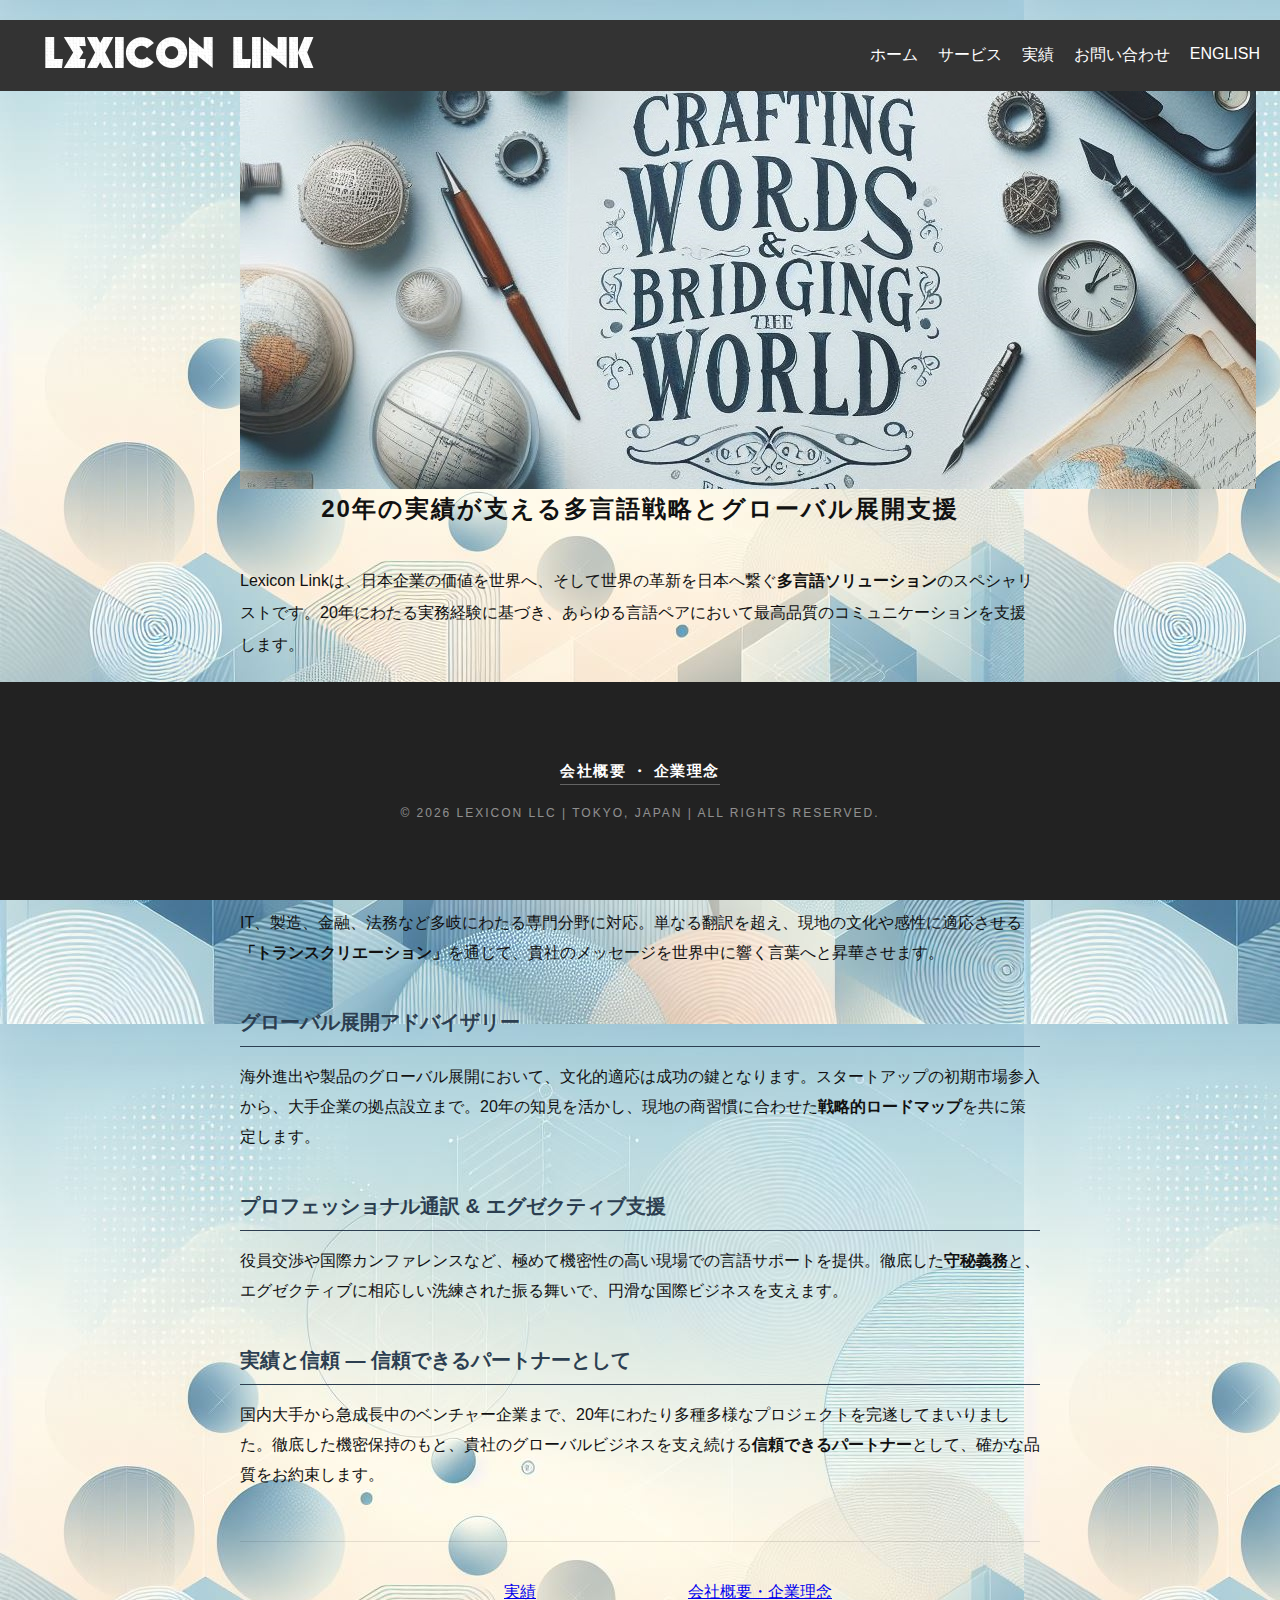
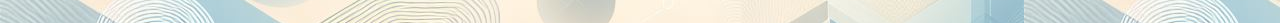
<file: index-j.html>
<!DOCTYPE html>
<html lang="ja">

<head>
    <meta charset="UTF-8">
    <meta name="viewport" content="width=device-width, initial-scale=1.0">
    <title>ホーム | LEXICON LINK</title>
<link rel="stylesheet" href="styles.css">
<link rel="stylesheet" href="styles.css?v=1.1">
</head>

<body>
    <header class="fixed-header">
        <div class="logo">
            <img src="graphics/ll-logo-white.png" alt="LEXICON LINK">
        </div>
        <nav>
            <ul class="nav-links">
                <li><a href="index-J.html">ホーム</a></li>
                <li><a href="services-J.html">サービス</a></li>
                <li><a href="experience-J.html">実績</a></li>
                <li><a href="contact-J.html">お問い合わせ</a></li>
                <li><a href="index.html">ENGLISH</a></li>
            </ul>
        </nav>
    </header>

<main>
        <section class="center-content-body">
            <div class="main-hero-img-container">
                <img src="graphics/hero67.jpg" alt="LEXICON LINK">
            </div>

            <div class="about-us-box">
                <h2 style="font-size: 24px; margin-bottom: 40px; text-align: center; letter-spacing: 2px;">
                    20年の実績が支える多言語戦略とグローバル展開支援
                </h2>
                
                <p style="text-align: left; line-height: 2; margin-bottom: 40px;">
                    Lexicon Linkは、日本企業の価値を世界へ、そして世界の革新を日本へ繋ぐ<strong>多言語ソリューション</strong>のスペシャリストです。20年にわたる実務経験に基づき、あらゆる言語ペアにおいて最高品質のコミュニケーションを支援します。
                </p>

                <div class="service-category">
                    <h3 style="border-bottom: 1px solid #2c3e50; padding-bottom: 10px; margin-top: 40px; font-size: 1.25rem; font-weight: 700; color: #2c3e50;">
                        少数精鋭（ブティック型）の品質管理
                    </h3>
                    <p style="text-align: left; line-height: 1.9; margin-top: 15px;">
                        私たちは規模ではなく「質」を追求します。ベテランのリード・リンギストが全案件を直接監修。大規模エージェンシーにはない<strong>細部へのこだわり</strong>と、ビジネスの成功に直結する正確な文体を保証します。
                    </p>
                </div>

                <div class="service-category">
                    <h3 style="border-bottom: 1px solid #2c3e50; padding-bottom: 10px; margin-top: 40px; font-size: 1.25rem; font-weight: 700; color: #2c3e50;">
                        多言語ローカライゼーション & トランスクリエーション
                    </h3>
                    <p style="text-align: left; line-height: 1.9; margin-top: 15px;">
                        IT、製造、金融、法務など多岐にわたる専門分野に対応。単なる翻訳を超え、現地の文化や感性に適応させる<strong>「トランスクリエーション」</strong>を通じて、貴社のメッセージを世界中に響く言葉へと昇華させます。
                    </p>
                </div>

                <div class="service-category">
                    <h3 style="border-bottom: 1px solid #2c3e50; padding-bottom: 10px; margin-top: 40px; font-size: 1.25rem; font-weight: 700; color: #2c3e50;">
                        グローバル展開アドバイザリー
                    </h3>
                    <p style="text-align: left; line-height: 1.9; margin-top: 15px;">
                        海外進出や製品のグローバル展開において、文化的適応は成功の鍵となります。スタートアップの初期市場参入から、大手企業の拠点設立まで。20年の知見を活かし、現地の商習慣に合わせた<strong>戦略的ロードマップ</strong>を共に策定します。
                    </p>
                </div>

                <div class="service-category">
                    <h3 style="border-bottom: 1px solid #2c3e50; padding-bottom: 10px; margin-top: 40px; font-size: 1.25rem; font-weight: 700; color: #2c3e50;">
                        プロフェッショナル通訳 & エグゼクティブ支援
                    </h3>
                    <p style="text-align: left; line-height: 1.9; margin-top: 15px;">
                        役員交渉や国際カンファレンスなど、極めて機密性の高い現場での言語サポートを提供。徹底した<strong>守秘義務</strong>と、エグゼクティブに相応しい洗練された振る舞いで、円滑な国際ビジネスを支えます。
                    </p>
                </div>

                <div class="service-category">
                    <h3 style="border-bottom: 1px solid #2c3e50; padding-bottom: 10px; margin-top: 40px; font-size: 1.25rem; font-weight: 700; color: #2c3e50;">
                        実績と信頼 — 信頼できるパートナーとして
                    </h3>
                    <p style="text-align: left; line-height: 1.9; margin-top: 15px; margin-bottom: 50px;">
                        国内大手から急成長中のベンチャー企業まで、20年にわたり多種多様なプロジェクトを完遂してまいりました。徹底した機密保持のもと、貴社のグローバルビジネスを支え続ける<strong>信頼できるパートナー</strong>として、確かな品質をお約束します。
                    </p>
                </div>

                <div class="cta-container" style="text-align: center; border-top: 1px solid rgba(0,0,0,0.1); padding-top: 40px;">
                    <div style="display: flex; justify-content: center; gap: 20px; flex-wrap: wrap;">
                        <a href="experience-J.html" class="btn btn-solid" style="min-width: 220px;">
                            実績
                        </a>
                        <a href="profile-J.html" class="btn btn-outline" style="min-width: 220px;">
                            会社概要・企業理念
                        </a>
                    </div>
                </div>
            </div>
        </section>
    </main>

<footer style="padding: 80px 20px; text-align: center; background-color: #222;">
    <div style="margin-bottom: 25px;">
        <a href="profile-J.html" style="color: #ffffff; text-decoration: none; font-size: 15px; font-weight: 600; letter-spacing: 1.5px; border-bottom: 1px solid rgba(255,255,255,0.3); padding-bottom: 5px; transition: 0.3s;">
            会社概要 ・ 企業理念
        </a>
    </div>
    <div style="font-size: 12px; color: rgba(255,255,255,0.5); letter-spacing: 2px; text-transform: uppercase;">
        &copy; 2026 LEXICON LLC | TOKYO, JAPAN | ALL RIGHTS RESERVED.
    </div>
</footer>

</body>
</html>
</file>
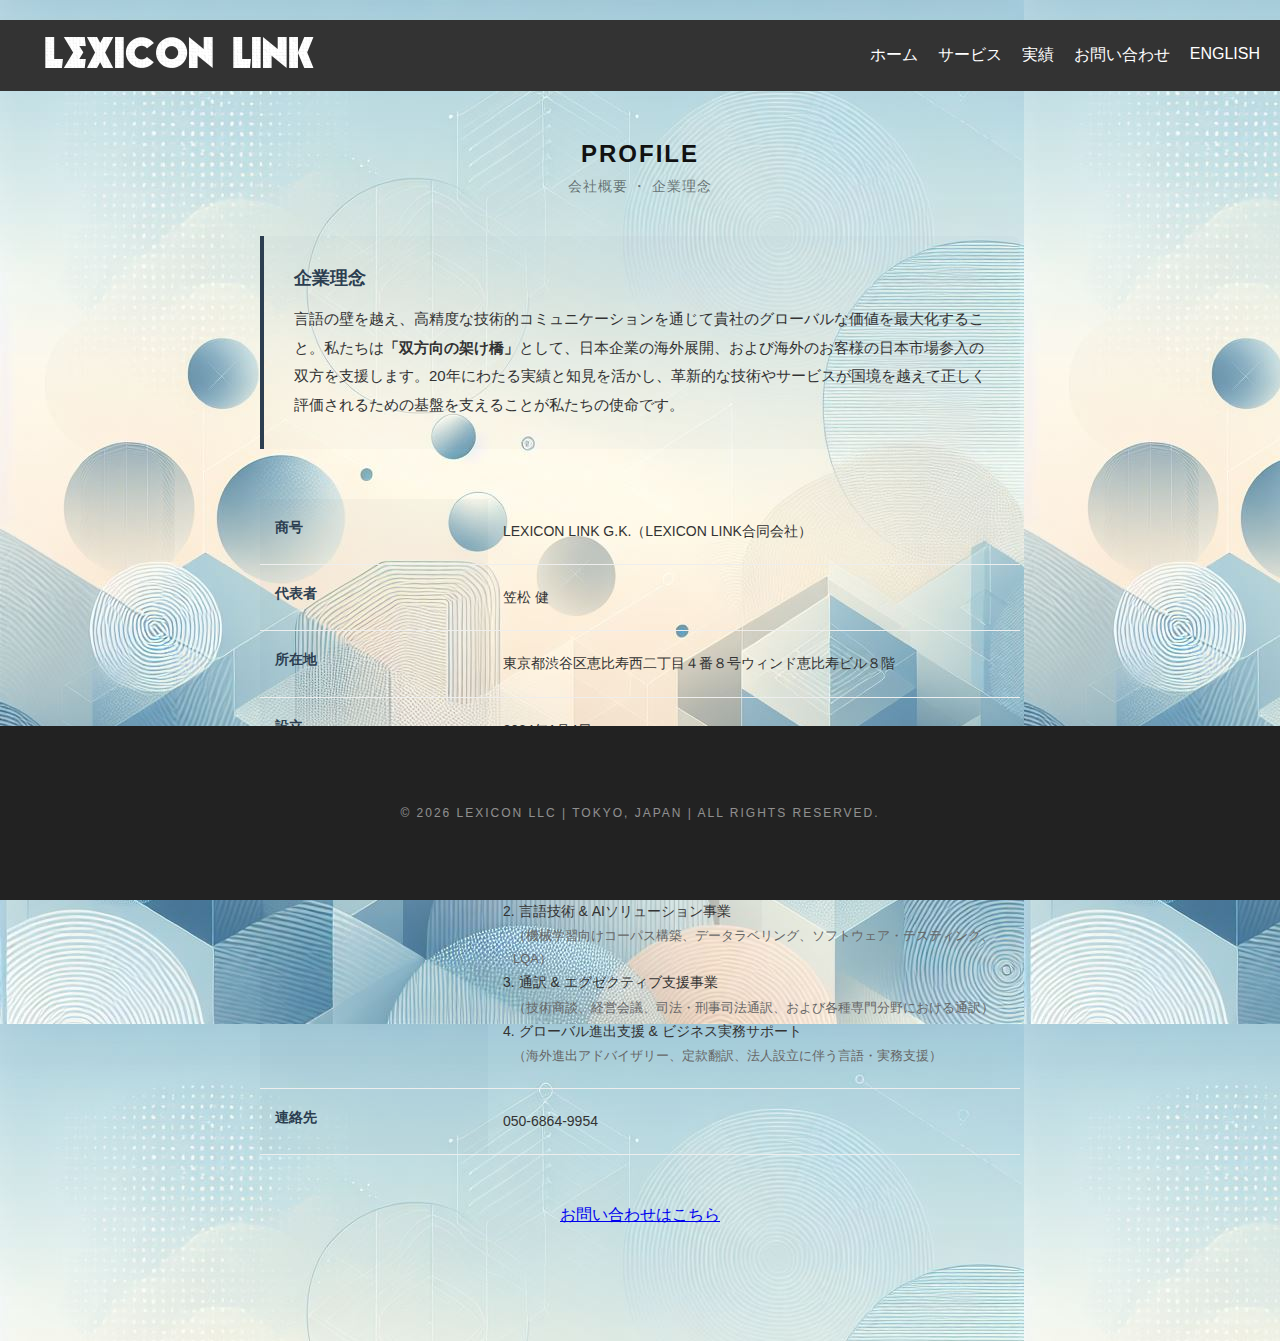
<file: profile-J.html>
<!DOCTYPE html>
<html lang="ja">

<head>
    <meta charset="UTF-8">
    <meta name="viewport" content="width=device-width, initial-scale=1.0">
    <title>会社概要 | LEXICON LINK</title>
    <link rel="stylesheet" href="styles.css">
    <style>
        .profile-table {
            width: 100%;
            border-collapse: collapse;
            margin-top: 10px;
        }

        .profile-table th {
            width: 30%;
            text-align: left;
            padding: 20px 15px;
            background-color: rgba(44, 62, 80, 0.03);
            border-bottom: 1px solid #eee;
            color: #2c3e50;
            font-size: 14px;
            font-weight: 700;
            vertical-align: top;
        }

        .profile-table td {
            padding: 20px 15px;
            border-bottom: 1px solid #eee;
            font-size: 14px;
            color: #333;
            line-height: 1.8;
        }

        /* Philosophy styling */
        .philosophy-section {
            margin-bottom: 50px;
            padding: 30px;
            background: rgba(44, 62, 80, 0.02);
            border-left: 4px solid #2c3e50;
            border-radius: 0 8px 8px 0;
        }

        @media (max-width: 600px) {
            .profile-table th, .profile-table td {
                display: block;
                width: 100%;
                padding: 10px 15px;
            }
            .profile-table th {
                background-color: transparent;
                padding-bottom: 0;
            }
        }
    </style>
</head>

<body>
    <header class="fixed-header">
        <div class="logo">
            <img src="graphics/ll-logo-white.png" alt="LEXICON LINK">
        </div>
        <nav>
            <ul class="nav-links">
                <li><a href="index-J.html">ホーム</a></li>
                <li><a href="services-J.html">サービス</a></li>
                <li><a href="experience-J.html">実績</a></li>
                <li><a href="contact-J.html">お問い合わせ</a></li>
                <li><a href="index.html">ENGLISH</a></li>
            </ul>
        </nav>
    </header>

<main>
        <section class="services-content" style="padding: 120px 20px 80px 20px;">
            <div class="content-box">
                <h2 style="font-size: 24px; margin-bottom: 40px; text-align: center; letter-spacing: 2px;">
                    PROFILE 
                    <span style="display: block; font-size: 14px; margin-top: 10px; font-weight: 400; color: rgba(0,0,0,0.5); letter-spacing: 1px;">会社概要 ・ 企業理念</span>
                </h2>

                <div class="philosophy-section">
                    <h3 style="margin-top: 0; font-size: 18px; color: #2c3e50; margin-bottom: 15px;">企業理念</h3>
                    <p style="font-size: 15px; line-height: 1.9; color: #333; margin-bottom: 0;">
                        言語の壁を越え、高精度な技術的コミュニケーションを通じて貴社のグローバルな価値を最大化すること。私たちは<strong>「双方向の架け橋」</strong>として、日本企業の海外展開、および海外のお客様の日本市場参入の双方を支援します。20年にわたる実績と知見を活かし、革新的な技術やサービスが国境を越えて正しく評価されるための基盤を支えることが私たちの使命です。
                    </p>
                </div>

                <table class="profile-table">
                    <tr>
                        <th>商号</th>
                        <td>LEXICON LINK G.K.（LEXICON LINK合同会社）</td>
                    </tr>
                    <tr>
                        <th>代表者</th>
                        <td>笠松 健</td>
                    </tr>
                    <tr>
                        <th>所在地</th>
                        <td>東京都渋谷区恵比寿西二丁目４番８号ウィンド恵比寿ビル８階</td>
                    </tr>
                    <tr>
                        <th>設立</th>
                        <td>2024年1月4日</td>
                    </tr>
                    <tr>
                        <th>資本金</th>
                        <td>1,000,000円</td>
                    </tr>
                    <tr>
                        <th>事業内容</th>
                        <td>
                            1. 多言語ローカライゼーション & トランスクリエーション事業<br>
                            <span style="font-size: 13px; color: #666; padding-left: 10px; display: block;">
                                （IT・AI・機械学習、製造、金融、法務、マーケティング、ポストエディット等）
                            </span>
                            2. 言語技術 & AIソリューション事業<br>
                            <span style="font-size: 13px; color: #666; padding-left: 10px; display: block;">
                                （機械学習向けコーパス構築、データラベリング、ソフトウェア・テスティング、LQA）
                            </span>
                            3. 通訳 & エグゼクティブ支援事業<br>
                            <span style="font-size: 13px; color: #666; padding-left: 10px; display: block;">
                                （技術商談、経営会議、司法・刑事司法通訳、および各種専門分野における通訳）
                            </span>
                            4. グローバル進出支援 & ビジネス実務サポート<br>
                            <span style="font-size: 13px; color: #666; padding-left: 10px; display: block;">
                                （海外進出アドバイザリー、定款翻訳、法人設立に伴う言語・実務支援）
                            </span>
                        </td>
                    </tr>
                    <tr>
                        <th>連絡先</th>
                        <td>050-6864-9954</td>
                    </tr>
                </table>

                <div class="cta-container" style="text-align: center; margin-top: 50px;">
                    <a href="contact-J.html" class="btn btn-solid">お問い合わせはこちら</a>
                </div>
            </div>
        </section>
    </main>

    <footer style="padding: 80px 20px; text-align: center; background-color: #222; display: block; width: 100%;">

        <div style="font-size: 12px !important; color: rgba(255,255,255,0.5) !important; letter-spacing: 2px; text-transform: uppercase;">
            &copy; 2026 LEXICON LLC | TOKYO, JAPAN | ALL RIGHTS RESERVED.
        </div>
    </footer>
</body>

</html>
</file>
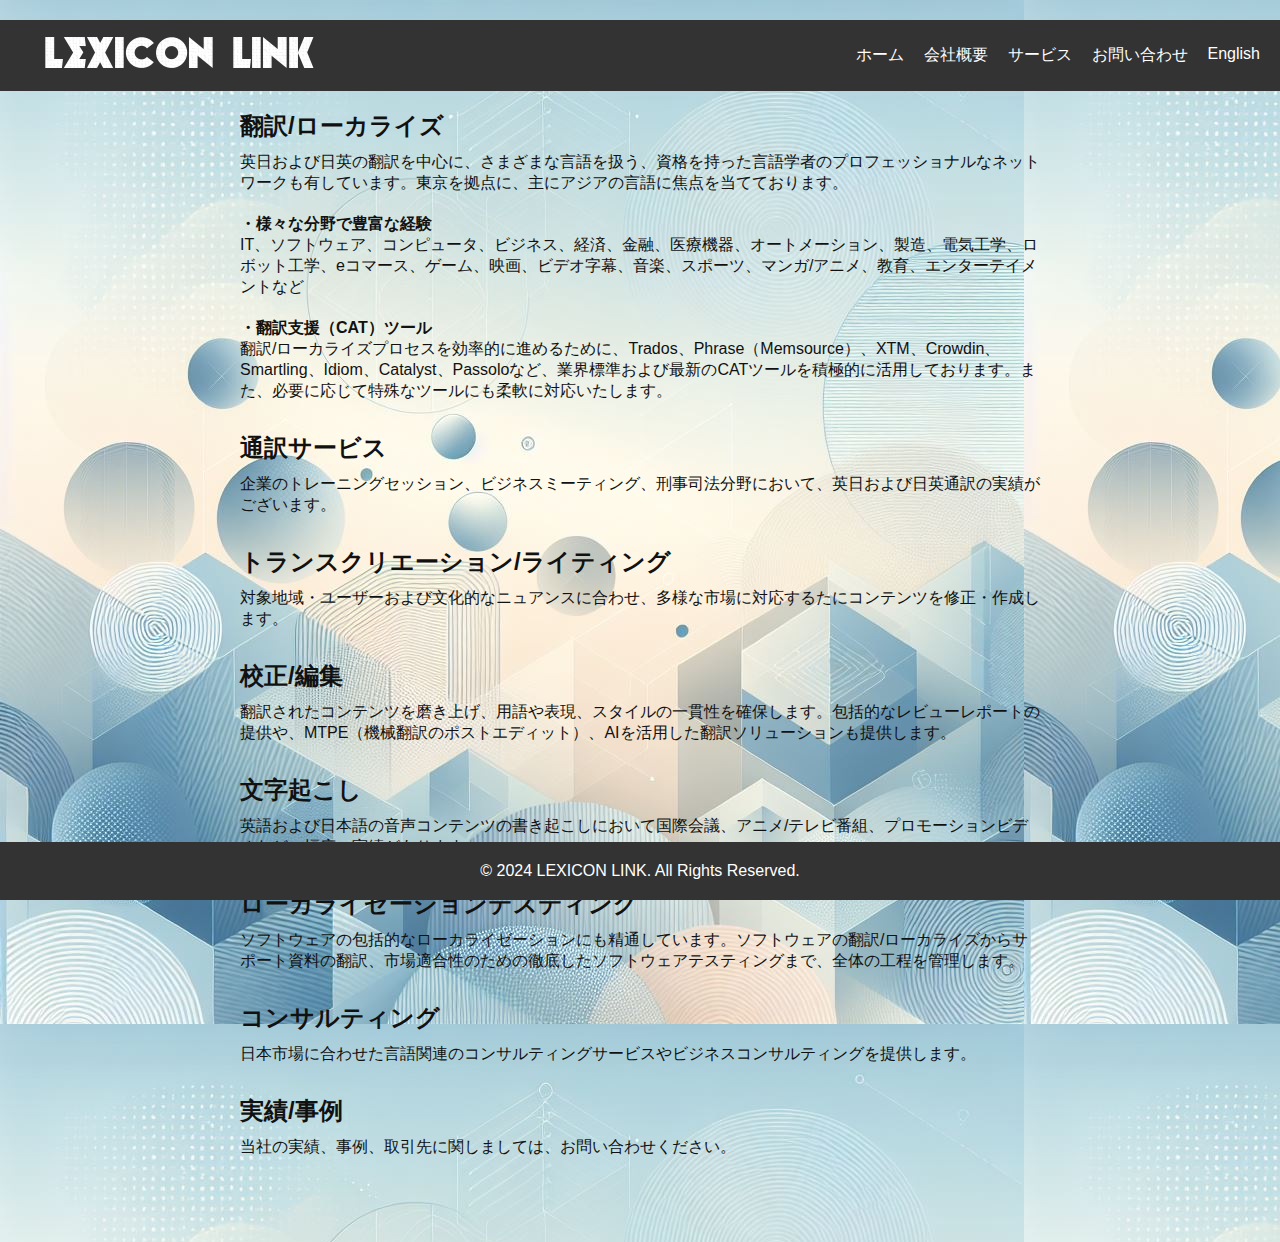
<file: services-J.html>
<!DOCTYPE html>
<html lang="ja">

<head>
    <meta charset="UTF-8">
    <meta name="viewport" content="width=device-width, initial-scale=1.0">
    <title>LEXICON LINK</title>
    <link rel="stylesheet" href="styles2.css">
</head>

<body>
    <header class="fixed-header">
        <div class="logo">
            <img src="graphics/ll-logo-white.png" alt="Logo Placeholder">
        </div>
        <nav>
            <ul class="nav-links">
				<li><a href="index-J.html">ホーム</a></li>
				<li><a href="company-J.html">会社概要</a></li>				
				<li><a href="services-J.html">サービス</a></li>
				<li><a href="contact-J.html">お問い合わせ</a></li>
                <li><a href="index.html">English</a></li>
            </ul>
        </nav>
    </header>

    <main>
		<section class="services-content" style="padding-top: 90px;">
            <h2>翻訳/ローカライズ</h2>
            <p>
                英日および日英の翻訳を中心に、さまざまな言語を扱う、資格を持った言語学者のプロフェッショナルなネットワークも有しています。東京を拠点に、主にアジアの言語に焦点を当てております。
            </p>

            <b>・様々な分野で豊富な経験</b>
            <p>
                IT、ソフトウェア、コンピュータ、ビジネス、経済、金融、医療機器、オートメーション、製造、電気工学、ロボット工学、eコマース、ゲーム、映画、ビデオ字幕、音楽、スポーツ、マンガ/アニメ、教育、エンターテイメントなど
            </p>

            <b>・翻訳支援（CAT）ツール</b>
            <p>
                翻訳/ローカライズプロセスを効率的に進めるために、Trados、Phrase（Memsource）、XTM、Crowdin、Smartling、Idiom、Catalyst、Passoloなど、業界標準および最新のCATツールを積極的に活用しております。また、必要に応じて特殊なツールにも柔軟に対応いたします。
            </p>
        </section>

        <section class="services-content">
            <h2>通訳サービス</h2>
            <p>
                企業のトレーニングセッション、ビジネスミーティング、刑事司法分野において、英日および日英通訳の実績がございます。
            </p>
        </section>

        <section class="services-content">
            <h2>トランスクリエーション/ライティング</h2>
            <p>
                対象地域・ユーザーおよび文化的なニュアンスに合わせ、多様な市場に対応するたにコンテンツを修正・作成します。
            </p>
        </section>

        <section class="services-content">
            <h2>校正/編集</h2>
            <p>
                翻訳されたコンテンツを磨き上げ、用語や表現、スタイルの一貫性を確保します。包括的なレビューレポートの提供や、MTPE（機械翻訳のポストエディット）、AIを活用した翻訳ソリューションも提供します。
            </p>
        </section>

        <section class="services-content">
            <h2>文字起こし</h2>
            <p>
                英語および日本語の音声コンテンツの書き起こしにおいて国際会議、アニメ/テレビ番組、プロモーションビデオなど、幅広い実績があります。
            </p>
        </section>

        <section class="services-content">
            <h2>ローカライゼーションテスティング</h2>
            <p>
                ソフトウェアの包括的なローカライゼーションにも精通しています。ソフトウェアの翻訳/ローカライズからサポート資料の翻訳、市場適合性のための徹底したソフトウェアテスティングまで、全体の工程を管理します。
            </p>
        </section>

        <section class="services-content">
            <h2>コンサルティング</h2>
            <p>
                日本市場に合わせた言語関連のコンサルティングサービスやビジネスコンサルティングを提供します。
            </p>
        </section>

        <section class="services-content">
            <h2>実績/事例</h2>
            <p>
                当社の実績、事例、取引先に関しましては、お問い合わせください。<br><br><br><br>
            </p>
        </section>
    </main>
    
            <!-- Footer section -->
    <footer>
        <p>&copy; 2024 LEXICON LINK. All Rights Reserved.</p>
    </footer>
</body>

</html>
</file>
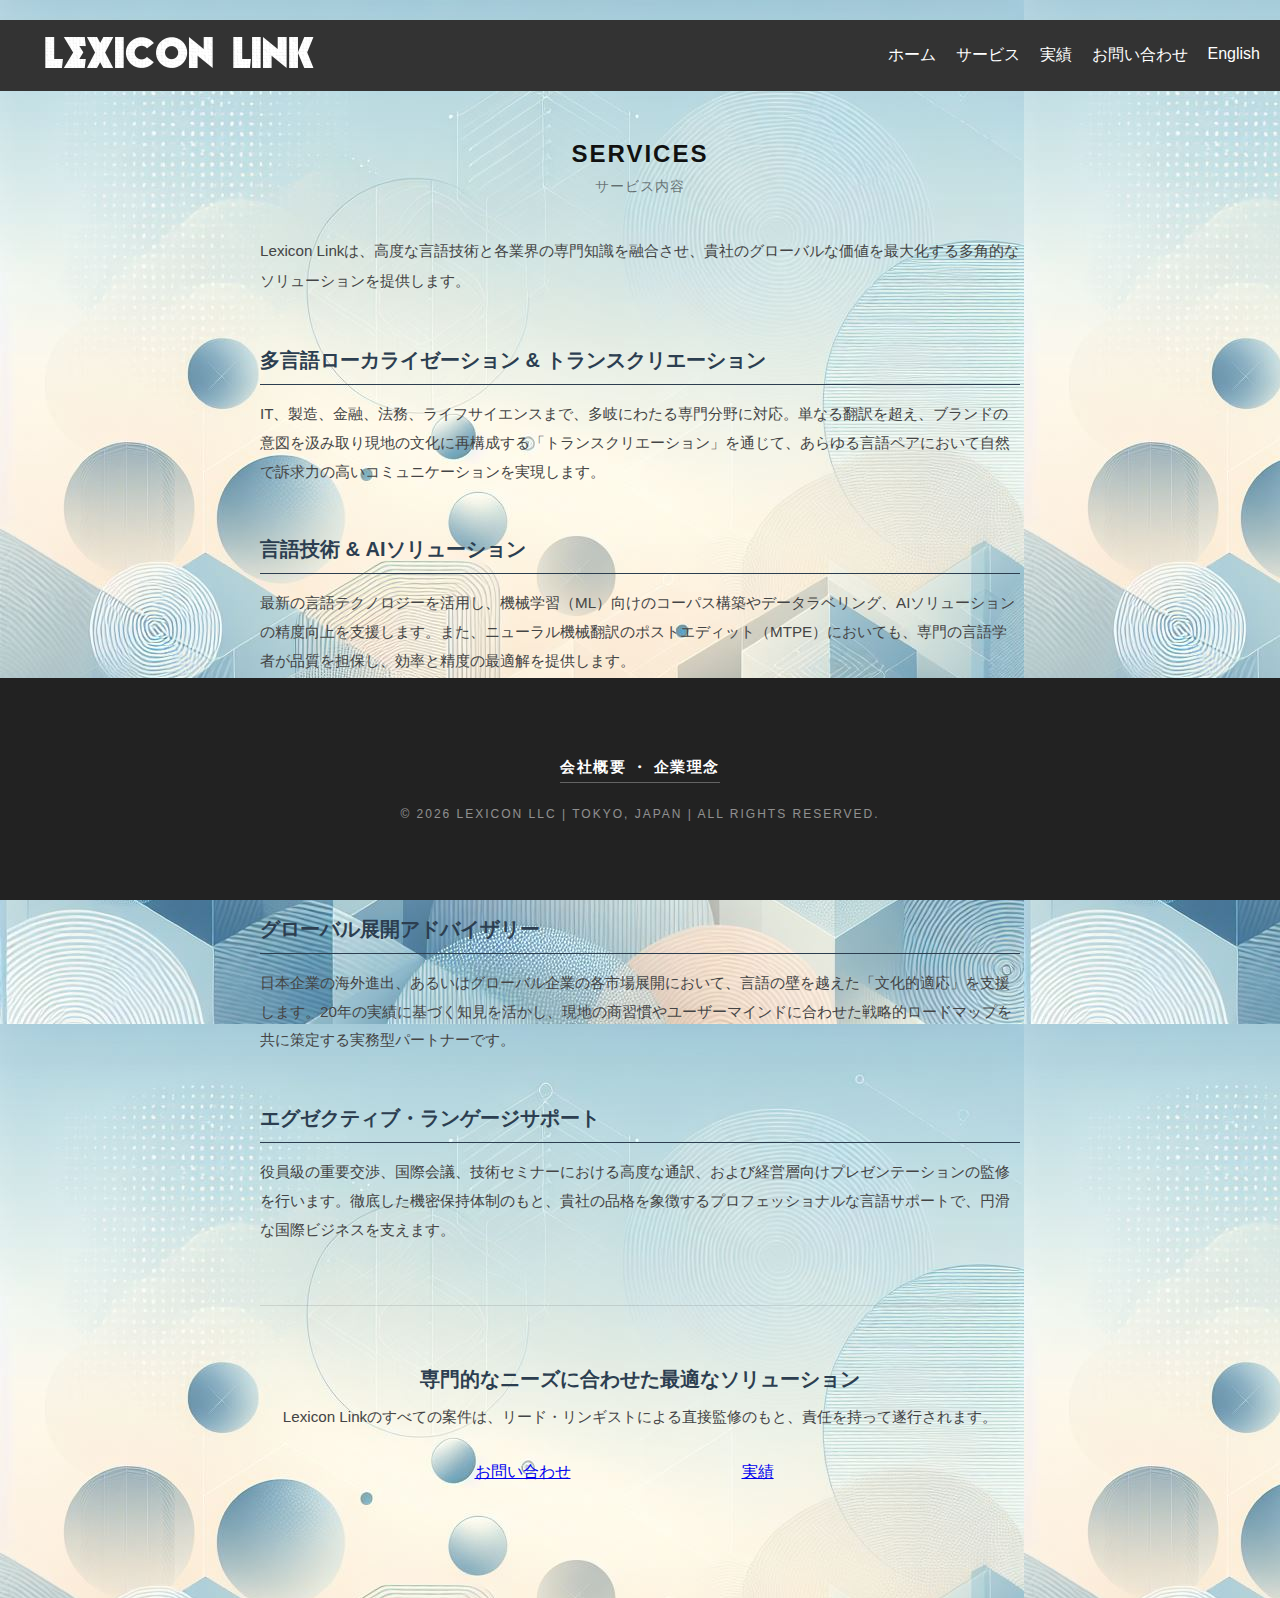
<file: services-j.html>
<!DOCTYPE html>
<html lang="ja">

<head>
    <meta charset="UTF-8">
    <meta name="viewport" content="width=device-width, initial-scale=1.0">
    <title>サービス | LEXICON LINK</title>
    <link rel="stylesheet" href="styles.css">
    <style>
        /* Ensuring font size and bolding matches the English premium feel */
        .content-box strong {
            color: #2c3e50;
            font-weight: 700;
        }
        .content-box h3 {
            margin-top: 30px;
            margin-bottom: 15px;
            font-size: 1.25rem;
            color: #2c3e50;
        }
        .content-box p, .content-box li {
            line-height: 1.9;
            font-size: 0.95rem; /* Matches the English 0.95rem */
            color: #444;
        }
        .service-category ul {
            list-style: none;
            padding-left: 0;
        }
        .service-category li {
            margin-bottom: 12px;
            position: relative;
            padding-left: 1.2em;
        }
        .service-category li::before {
            content: "•";
            position: absolute;
            left: 0;
            color: #2c3e50;
        }
    </style>
</head>

<body>
    <header class="fixed-header">
        <div class="logo">
            <img src="graphics/ll-logo-white.png" alt="LEXICON LINK">
        </div>
        <nav>
            <ul class="nav-links">
                <li><a href="index-J.html">ホーム</a></li>
                <li><a href="services-J.html">サービス</a></li>
                <li><a href="experience-J.html">実績</a></li>
                <li><a href="contact-J.html">お問い合わせ</a></li>
                <li><a href="index.html">English</a></li>
            </ul>
        </nav>
    </header>

<main>
        <section class="services-content" style="padding: 120px 20px 80px 20px;">
            <div class="content-box">
			<h2 style="font-size: 24px; margin-bottom: 40px; text-align: center; letter-spacing: 2px;">
			    SERVICES 
			    <span style="display: block; font-size: 14px; margin-top: 10px; font-weight: 400; color: rgba(0,0,0,0.5); letter-spacing: 1px;">サービス内容</span>
			</h2>

			<p style="margin-bottom: 50px; text-align: left; max-width: 850px; margin-left: auto; margin-right: auto; line-height: 2;">
			    Lexicon Linkは、高度な言語技術と各業界の専門知識を融合させ、貴社のグローバルな価値を最大化する多角的なソリューションを提供します。
			</p>

                <div class="service-detail-section">
                    <h3 style="border-bottom: 1px solid #2c3e50; padding-bottom: 10px; margin-top: 50px; font-size: 1.25rem; font-weight: 700; color: #2c3e50;">
                        多言語ローカライゼーション & トランスクリエーション
                    </h3>
                    <p style="line-height: 1.9; font-size: 0.95rem; color: #444;">
                        IT、製造、金融、法務、ライフサイエンスまで、多岐にわたる専門分野に対応。単なる翻訳を超え、ブランドの意図を汲み取り現地の文化に再構成する「トランスクリエーション」を通じて、あらゆる言語ペアにおいて自然で訴求力の高いコミュニケーションを実現します。
                    </p>
                </div>

                <div class="service-detail-section">
                    <h3 style="border-bottom: 1px solid #2c3e50; padding-bottom: 10px; margin-top: 50px; font-size: 1.25rem; font-weight: 700; color: #2c3e50;">
                        言語技術 & AIソリューション
                    </h3>
                    <p style="line-height: 1.9; font-size: 0.95rem; color: #444;">
                        最新の言語テクノロジーを活用し、機械学習（ML）向けのコーパス構築やデータラベリング、AIソリューションの精度向上を支援します。また、ニューラル機械翻訳のポストエディット（MTPE）においても、専門の言語学者が品質を担保し、効率と精度の最適解を提供します。
                    </p>
                </div>

                <div class="service-detail-section">
                    <h3 style="border-bottom: 1px solid #2c3e50; padding-bottom: 10px; margin-top: 50px; font-size: 1.25rem; font-weight: 700; color: #2c3e50;">
                        ソフトウェア・テスティング & 言語品質管理
                    </h3>
                    <p style="line-height: 1.9; font-size: 0.95rem; color: #444;">
                        多言語展開において不可欠なUI/UXの整合性確認、機能テスト、およびLQA（言語品質保証）を徹底して行います。開発の初期段階から品質管理を統合することで、各市場のユーザーにとってストレスのない、完璧なユーザー体験の提供を可能にします。
                    </p>
                </div>

                <div class="service-detail-section">
                    <h3 style="border-bottom: 1px solid #2c3e50; padding-bottom: 10px; margin-top: 50px; font-size: 1.25rem; font-weight: 700; color: #2c3e50;">
                        グローバル展開アドバイザリー
                    </h3>
                    <p style="line-height: 1.9; font-size: 0.95rem; color: #444;">
                        日本企業の海外進出、あるいはグローバル企業の各市場展開において、言語の壁を越えた「文化的適応」を支援します。20年の実績に基づく知見を活かし、現地の商習慣やユーザーマインドに合わせた戦略的ロードマップを共に策定する実務型パートナーです。
                    </p>
                </div>

                <div class="service-detail-section" style="margin-bottom: 60px;">
                    <h3 style="border-bottom: 1px solid #2c3e50; padding-bottom: 10px; margin-top: 50px; font-size: 1.25rem; font-weight: 700; color: #2c3e50;">
                        エグゼクティブ・ランゲージサポート
                    </h3>
                    <p style="line-height: 1.9; font-size: 0.95rem; color: #444;">
                        役員級の重要交渉、国際会議、技術セミナーにおける高度な通訳、および経営層向けプレゼンテーションの監修を行います。徹底した機密保持体制のもと、貴社の品格を象徴するプロフェッショナルな言語サポートで、円滑な国際ビジネスを支えます。
                    </p>
                </div>

                <div class="cta-section" style="margin-top: 50px; border-top: 1px solid rgba(0,0,0,0.1); padding-top: 30px; text-align: center;">
                    <h3 style="font-size: 20px; margin-bottom: 10px;">専門的なニーズに合わせた最適なソリューション</h3>
                    <p style="margin-bottom: 30px;">Lexicon Linkのすべての案件は、リード・リンギストによる直接監修のもと、責任を持って遂行されます。</p>
                    
                    <div class="cta-container" style="text-align: center;">
                        <div style="display: flex; justify-content: center; gap: 15px; flex-wrap: wrap;">
                            <a href="contact-J.html" class="btn btn-solid" style="min-width: 220px;">
                                お問い合わせ
                            </a>
                            <a href="experience-J.html" class="btn btn-outline" style="min-width: 220px;">
                                実績
                            </a>
                        </div>
                    </div>
                </div>
            </div>
        </section>
    </main>
    
<footer style="padding: 80px 20px; text-align: center; background-color: #222; display: block; width: 100%;">
        <div style="margin-bottom: 25px;">
            <a href="profile-J.html" style="color: #ffffff; text-decoration: none; font-size: 15px; font-weight: 600; letter-spacing: 1.5px; border-bottom: 1px solid rgba(255,255,255,0.3); padding-bottom: 5px; transition: 0.3s; display: inline-block;">
                会社概要 ・ 企業理念
            </a>
        </div>
        <div style="font-size: 12px; color: rgba(255,255,255,0.5); letter-spacing: 2px; text-transform: uppercase; line-height: 1;">
            &copy; 2026 LEXICON LLC | TOKYO, JAPAN | ALL RIGHTS RESERVED.
        </div>
    </footer>

</body>
</html>
</file>
<file: in-construction/styles.css>
body {
  font-family: Arial, sans-serif;
  margin: 0;
  padding: 0;
  display: flex;
  justify-content: center;
  align-items: center;
  height: 100vh;
  background-color: #f9f9f9;
  color: #333;
}

.container {
  text-align: center;
}

header h1 {
  font-size: 2.5em;
  margin-bottom: 20px;
}

main p {
  font-size: 1.2em;
  color: #666;
}

footer p {
  font-size: 0.8em;
  color: #888;
  margin-top: 50px;
}
</file>
<file: styles.css>
/* Reset default styles */
* {
    margin: 0;
    padding: 0;
    box-sizing: border-box;
}

/* Body styles */
body {
    font-family: "Verdana", Arial, sans-serif;
    background-color: #111; /* Dark mode background */
    color: #111; /* Light text on dark background */
    
    background-image: url("graphics/bg2.jpg");
}

/* Header styles */
header {
    position: fixed;
    width: 100%;
    height: px;
    background-color: #333; /* Header background color */
    display: flex;
    align-items: center;
    justify-content: space-between;
    padding: 0 20px;
}

.logo {
    /* Add styles for your logo */
}

nav ul {
    list-style: none;
    display: flex;
}

nav ul li {
    margin-right: 20px;
}

nav ul li:last-child {
    margin-right: 0;
}

nav a {
    color: #fff; /* Nav link color */
    text-decoration: none;
}

/* Hero section styles */
.hero {
    text-align: center; /* Center-align text within the hero section */
    padding: 80px 20px; /* Adjust padding as needed */
    //position: relative;
    width: 100%;
    max-width: 100%;
    overflow: hidden;
}

.hero img {
    width: 100%; /* Makes the image responsive to its parent container */
    height: auto; /* Maintains the image aspect ratio */
    display: block; /* Removes extra space below inline images */
}
}

/* Services section styles */
.services {
    text-align: center;
    padding: 80px 20px;
}

/* Contact section styles */
.contact {
    text-align: center;
    padding: 80px 20px;
}

/* Responsive styles */
@media screen and (max-width: 768px) {
    /* Add responsive styles as needed */
}


/* Logo styles */
.logo {
    padding: 10px; /* Adjust as needed */
}

.logo img {
    max-height: 100%; /* Make sure the logo fits within the header */
    max-width: 100%; /* Make sure the logo fits within the header */
}

.about {
    padding: 20px;
    text-align: left;
}

.about-content {
    max-width: 800px; /* Adjust width as needed */
    margin: 0 auto;
}

.about h2 {
    font-size: 24px;
    margin-bottom: 10px;
}

.about h3 {
    font-size: 20px;
    margin-top: 20px;
    margin-bottom: 10px;
}

.about p {
    font-size: 16px;
    line-height: 1.6;
    margin-bottom: 20px;
}


main {
    max-width: 800px; /* Adjust main content width */
    margin: 20px auto;
}

.services-content {
    margin-bottom: 35px;
}

.services-content h2 {
    font-size: 20px;
    margin-bottom: 10px;
}

.services-content p {
    font-size: 14px;
    margin-bottom: 20px;
}

.services-footer {
    text-align: center;
    margin-top: 50px;
    padding: 10px 0;
}

footer {
    text-align: center; /* Center-align the content */
    background-color: #333; /* Background color */
    color: #fff; /* Text color */
    padding: 20px; /* Add padding for better visibility */
    position: fixed; /* Position the footer at the bottom */
    width: 100%; /* Full width */
    bottom: 0; /* Stick to the bottom */
}
</file>
<file: styles2.css>
/* Reset default styles */
* {
    margin: 0;
    padding: 0;
    box-sizing: border-box;
}

/* Body styles */
body {
  font-family: "Noto Sans JP", "Helvetica Neue",
    Arial,
    "Hiragino Kaku Gothic ProN",
    "Hiragino Sans",
    Meiryo,
    sans-serif;
    background-color: #FFF; /* Dark mode background */
    color: #111; /* Light text on dark background */
    background-image: url("graphics/bg2.jpg");
}

/* Header styles */
header {
    position: fixed;
    width: 100%;
    height: px;
    background-color: #333; /* Header background color */
    display: flex;
    align-items: center;
    justify-content: space-between;
    padding: 0 20px;
}

.logo {
    /* Add styles for your logo */
}

nav ul {
    list-style: none;
    display: flex;
}

nav ul li {
    margin-right: 20px;
}

nav ul li:last-child {
    margin-right: 0;
}

nav a {
    color: #fff; /* Nav link color */
    text-decoration: none;
}

/* Hero section styles */
.hero {
    text-align: center; /* Center-align text within the hero section */
    padding: 80px 20px; /* Adjust padding as needed */
    //position: relative;
    width: 100%;
    max-width: 100%;
    overflow: hidden;
}

.hero img {
    width: 100%; /* Makes the image responsive to its parent container */
    height: auto; /* Maintains the image aspect ratio */
    display: block; /* Removes extra space below inline images */
}
}

/* Services section styles */
.services {
    text-align: center;
    padding: 80px 20px;
}

/* Contact section styles */
.contact {
    text-align: center;
    padding: 80px 20px;
}

/* Responsive styles */
@media screen and (max-width: 768px) {
    /* Add responsive styles as needed */
}


/* Logo styles */
.logo {
    padding: 10px; /* Adjust as needed */
}

.logo img {
    max-height: 100%; /* Make sure the logo fits within the header */
    max-width: 100%; /* Make sure the logo fits within the header */
}

.about {
    padding: 20px;
    text-align: left;
}

.about-content {
    max-width: 800px; /* Adjust width as needed */
    margin: 0 auto;
}

.about h2 {
    font-size: 24px;
    margin-bottom: 10px;
}

.about h3 {
    font-size: 20px;
    margin-top: 20px;
    margin-bottom: 10px;
}

.about p {
    font-size: 16px;
    line-height: 1.6;
    margin-bottom: 20px;
}


main {
    max-width: 800px; /* Adjust main content width */
    margin: 20px auto;
}

.services-content {
    margin-bottom: 30px;
}

.services-content h2 {
    font-size: 24px;
    margin-bottom: 10px;
}

.services-content p {
    font-size: 16px;
    margin-bottom: 20px;
}

.services-footer {
    text-align: center;
    margin-top: 50px;
    padding: 10px 0;
}

footer {
    text-align: center; /* Center-align the content */
    background-color: #333; /* Background color */
    color: #fff; /* Text color */
    padding: 20px; /* Add padding for better visibility */
    position: fixed; /* Position the footer at the bottom */
    width: 100%; /* Full width */
    bottom: 0; /* Stick to the bottom */
}
</file>
